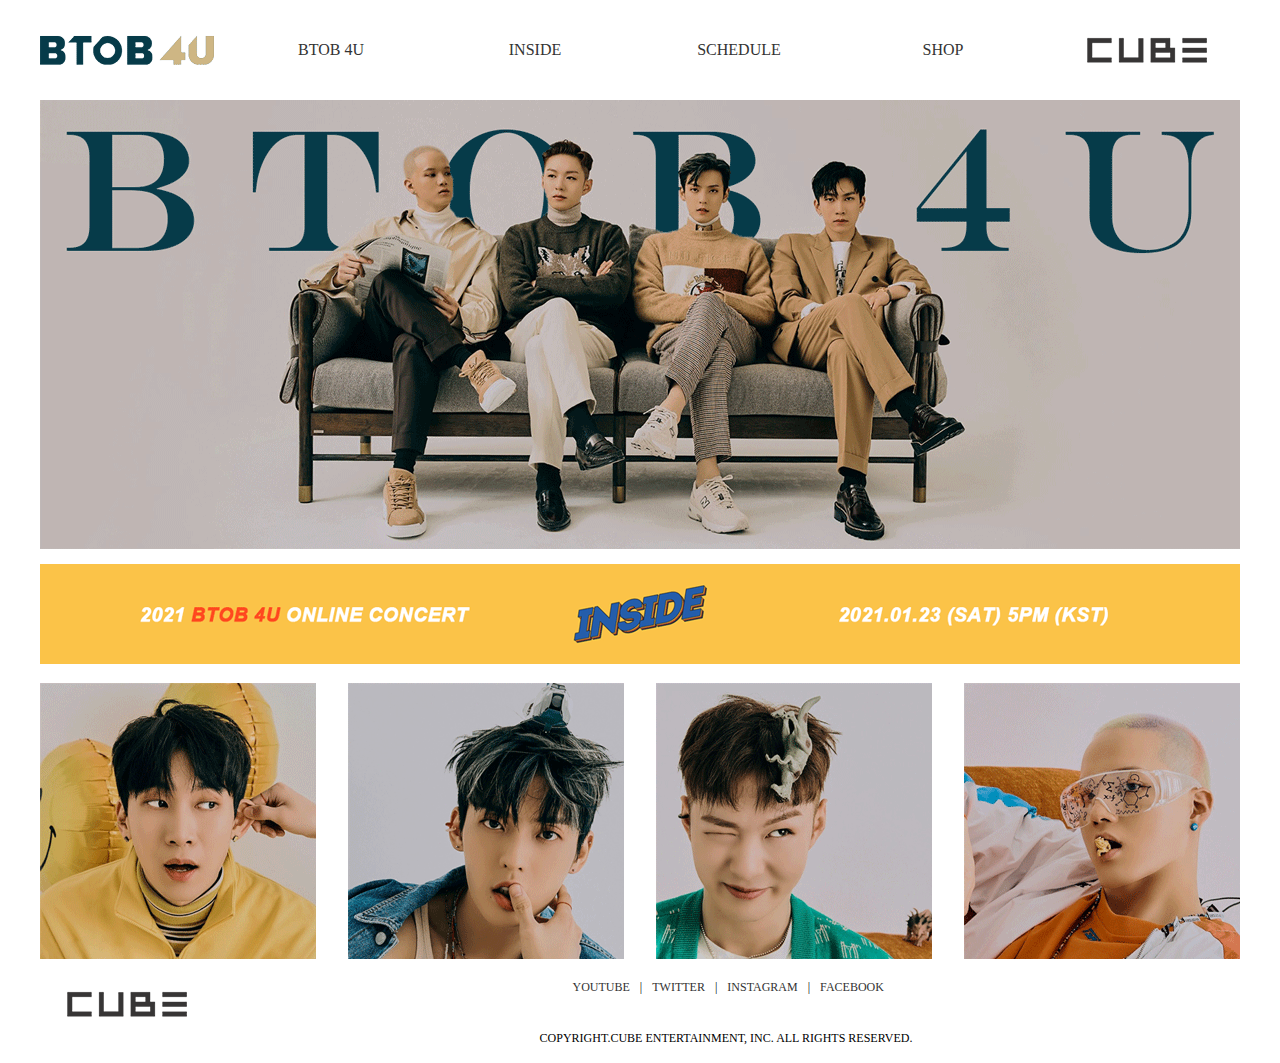
<file: index.html>
<!DOCTYPE html>
<html lang="ko">
<head>
    <meta charset="UTF-8">
    <title>BTOB 4U</title>
    <link rel="stylesheet" href="css/style.css">
    <link rel="stylesheet" href="css/animate.css">
    <script src="script/jquery-3.6.0.js"></script>
    <script src="script/common.js"></script>
</head>
<body>
    <div id="wrap">
        <header id="header">
            <h1 class="logo"><a href="index.html"><img src="images/logo.png" alt="비투비포유로고"></a></h1>
            <nav class="nav">
                <ul>
                    <li><a href="#">BTOB 4U</a>
                        <ul class="subMenu">
                            <li><a href="html/btob4u.html">BTOB 4U</a></li>
                            <li><a href="html/eunkwang.html">SEO EUNKWANG</a></li>
                            <li><a href="html/minhyuk.html">LEE MINHYUK</a></li>
                            <li><a href="html/changsub.html">LEE CHANGSUB</a></li>
                            <li><a href="html/peniel.html">PENIEL</a></li>
                        </ul>
                    </li>
                    <li><a href="#">INSIDE</a>
                        <ul class="subMenu">
                            <li><a href="html/inside.html">INSIDE</a></li>
                            <li><a href="html/showyourlove.html">Show Your Love</a></li>
                            <li><a href="html/tension.html">Tension</a></li>
                            <li><a href="html/bullseye.html">Bull's Eye</a></li>
                            <li><a href="html/%EC%8B%A0%EA%B8%B0%EB%A3%A8.html">신기루</a></li>
                            <li><a href="html/%EA%B7%B8%EB%8C%80%EB%A1%9C%EC%98%88%EC%9A%94.html">그대로예요</a></li>
                        </ul>
                    </li>
                    <li><a href="#">SCHEDULE</a></li>
                    <li><a href="http://www.cubee.co.kr/shop/shopbrand.html?xcode=002&type=X&mcode=005">SHOP</a></li>
                </ul>
            </nav>
            <h1 class="subLogo"><a href="http://www.cubeent.co.kr/" target="_blank"><img src="images/cubelogo.png" alt="큐브로고"></a></h1>
        </header>
        
        <div class="main wow fadeInUp">
            <a href="html/btob4u.html"><img src="images/main.png" alt="메인배너"></a>
        </div>
        
        <div class="concert wow fadeInUp">
            <a href="https://tickets.interpark.com/goods/20011009" target="_blank"><img src="images/concert-banner.png" alt="콘서트 광고"></a>
        </div>
        
        <div class="memberList wow fadeInUp">
            <ul>
                <li class="memberImg"><a href="#"><img src="images/eunkwang.png" alt="서은광"></a>
                    <ul>
                        <li class="hoverImg"><a href="html/eunkwang.html"><img src="images/eunkwang_h.png" alt="서은광_활성화"></a></li>
                    </ul>
                </li>
                
                
                <li class="memberImg"><a href="#"><img src="images/minhyuk.png" alt="이민혁"></a>
                    <ul>
                        <li class="hoverImg"><a href="html/minhyuk.html"><img src="images/minhyuk_h.png" alt="이민혁_활성화"></a></li>
                    </ul>
                </li>
                
                
                <li class="memberImg"><a href="#"><img src="images/changsub.png" alt="이창섭"></a>
                    <ul>
                        <li class="hoverImg"><a href="html/changsub.html"><img src="images/changsub_h.png" alt="이창섭_활성화"></a></li>
                    </ul>
                </li>
                
                
                <li class="memberImg last"><a href="#"><img src="images/peniel.png" alt="프니엘"></a>
                    <ul>
                       <li class="hoverImg"><a href="html/peniel.html"><img src="images/peniel_h.png" alt="프니엘_활성화"></a></li> 
                    </ul>
                </li>
                
            </ul>
        </div>
        
        <footer id="footer">
            <h1><a href="#"><img src="images/cubelogo.png" alt="큐드 하단 로고"></a></h1>
            <nav class="subNav">
                <ul>
                    <li><a href="https://www.youtube.com/channel/UCgB7A457ULlgm5c3948vr-w" target="_blank">YOUTUBE</a></li>
                    <li><a href="https://twitter.com/OFFICIALBTOB" target="_blank">TWITTER</a></li>
                    <li><a href="https://www.instagram.com/cube_official_btob/" target="_blank">INSTAGRAM</a></li>
                    <li class="lastLi"><a href="https://www.facebook.com/BTOBofficial" target="_blank">FACEBOOK</a></li>
                </ul>
            </nav>
            <p>COPYRIGHT.CUBE ENTERTAINMENT, INC. ALL RIGHTS RESERVED.</p>
        </footer>
    </div>
    
    <script src="script/wow.min.js"></script>
    <script>
        new WOW().init();
    </script>
</body>
</html>
</file>
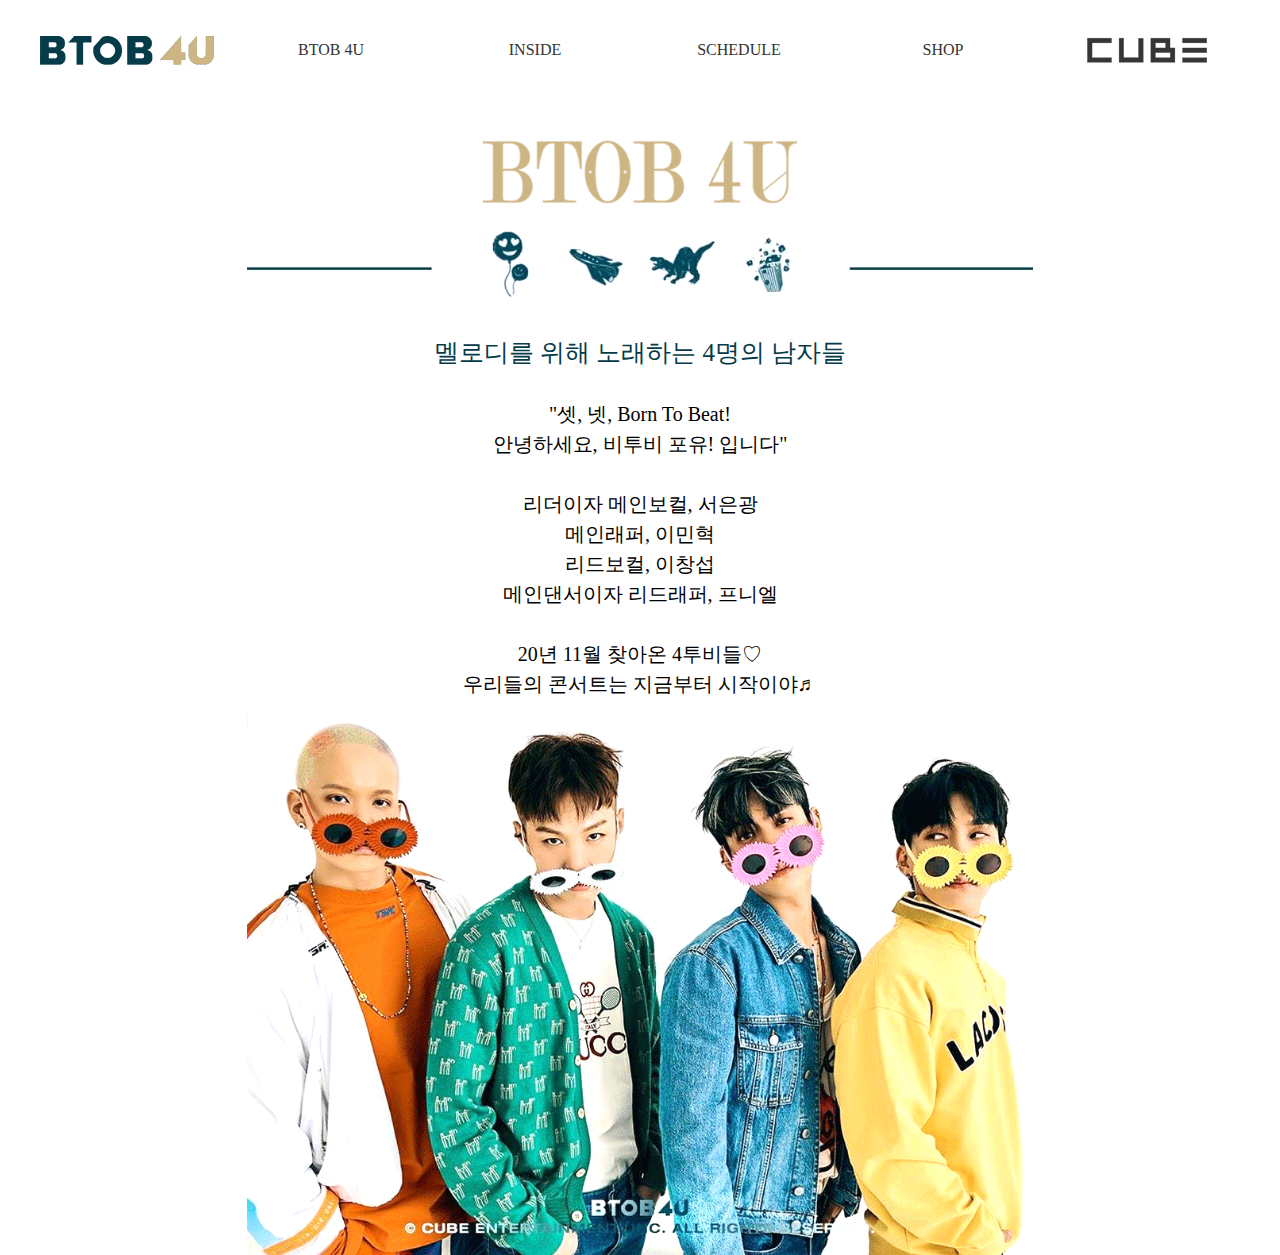
<file: html/btob4u.html>
<!DOCTYPE html>
<html lang="ko">
<head>
    <meta charset="UTF-8">
    <title>BTOB 4U</title>
    <link rel="stylesheet" href="../css/style.css">
    <link rel="stylesheet" href="../css/mainInfo.css">
    <link rel="stylesheet" href="../css/btobinfo.css">
    <script src="../script/jquery-3.6.0.js"></script>
    <script src="../script/common.js"></script>
</head>
<body>
    <div id="wrap">
        <header id="header">
            <h1 class="logo"><a href="../index.html"><img src="../images/logo.png" alt="비투비포유로고"></a></h1>
            <nav class="nav">
                <ul>
                    <li><a href="#">BTOB 4U</a>
                        <ul class="subMenu">
                            <li><a href="btob4u.html">BTOB 4U</a></li>
                            <li><a href="eunkwang.html">SEO EUNKWANG</a></li>
                            <li><a href="minhyuk.html">LEE MINHYUK</a></li>
                            <li><a href="changsub.html">LEE CHANGSUB</a></li>
                            <li><a href="peniel.html">PENIEL</a></li>
                        </ul>
                    </li>
                    <li><a href="#">INSIDE</a>
                        <ul class="subMenu">
                            <li><a href="inside.html">INSIDE</a></li>
                            <li><a href="showyourlove.html">Show Your Love</a></li>
                            <li><a href="tension.html">Tension</a></li>
                            <li><a href="bullseye.html">Bull's Eye</a></li>
                            <li><a href="%EC%8B%A0%EA%B8%B0%EB%A3%A8.html">신기루</a></li>
                            <li><a href="%EA%B7%B8%EB%8C%80%EB%A1%9C%EC%98%88%EC%9A%94.html">그대로예요</a></li>
                        </ul>
                    </li>
                    <li><a href="#">SCHEDULE</a></li>
                    <li><a href="http://www.cubee.co.kr/shop/shopbrand.html?xcode=002&type=X&mcode=005">SHOP</a></li>
                </ul>
            </nav>
            <h1 class="subLogo"><a href="http://www.cubeent.co.kr/" target="_blank"><img src="../images/cubelogo.png" alt="큐브로고"></a></h1>
        </header>
        <div class="btobInfo">
            <img src="../images/upimg.png" alt="배경이미지">
            <div>
                <p>
                    <span class="title">멜로디를 위해 노래하는 4명의 남자들</span>
                    <br><br>
                    "셋, 넷, Born To Beat!<br>
                    안녕하세요, 비투비 포유! 입니다"<br><br>
                    리더이자 메인보컬, 서은광<br>
                    메인래퍼, 이민혁<br>
                    리드보컬, 이창섭<br>
                    메인댄서이자 리드래퍼, 프니엘<br><br>
                    20년 11월 찾아온 4투비들♡<br>
                    우리들의 콘서트는 지금부터 시작이야♬
                </p>
            </div>
            <img src="../images/downimg.png" alt="배경이미지">
        </div>
        
    </div>
</body>
</html>
</file>
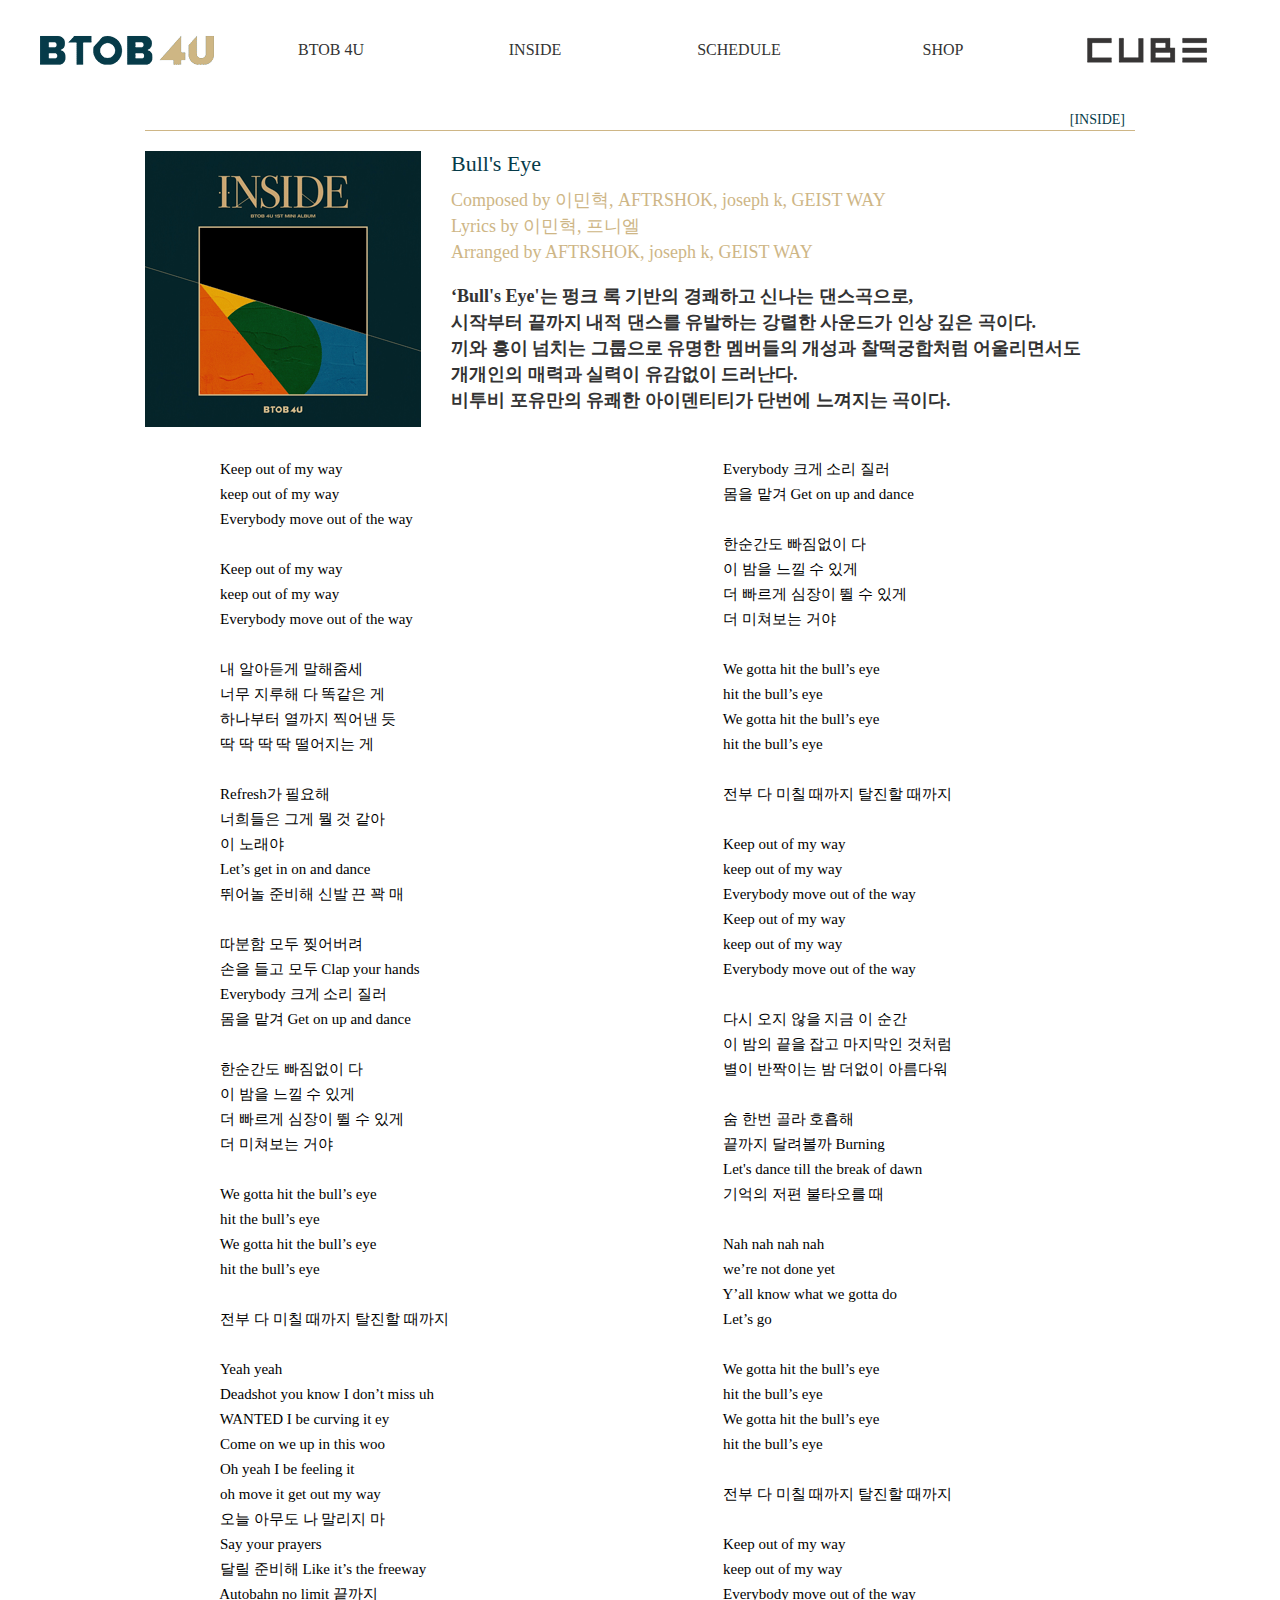
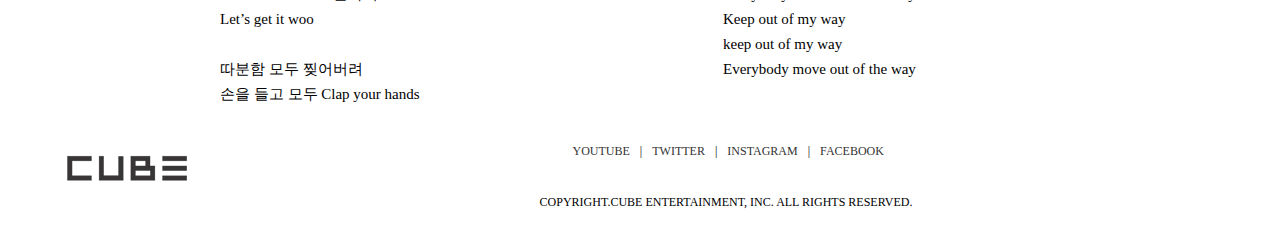
<file: html/bullseye.html>
<!DOCTYPE html>
<html lang="ko">
<head>
    <meta charset="UTF-8">
    <title>BTOB 4U</title>
    <link rel="stylesheet" href="../css/style.css">
    <link rel="stylesheet" href="../css/animate.css">
    <link rel="stylesheet" href="../css/inside.css">
    <script src="../script/jquery-3.6.0.js"></script>
    <script src="../script/common.js"></script>
</head>
<body>
    <div id="wrap">
        <header id="header">
            <h1 class="logo"><a href="../index.html"><img src="../images/logo.png" alt="비투비포유로고"></a></h1>
            <nav class="nav">
                <ul>
                    <li><a href="#">BTOB 4U</a>
                        <ul class="subMenu">
                            <li><a href="btob4u.html">BTOB 4U</a></li>
                            <li><a href="eunkwang.html">SEO EUNKWANG</a></li>
                            <li><a href="minhyuk.html">LEE MINHYUK</a></li>
                            <li><a href="changsub.html">LEE CHANGSUB</a></li>
                            <li><a href="peniel.html">PENIEL</a></li>
                        </ul>
                    </li>
                    <li><a href="#">INSIDE</a>
                        <ul class="subMenu">
                            <li><a href="inside.html">INSIDE</a></li>
                            <li><a href="showyourlove.html">Show Your Love</a></li>
                            <li><a href="tension.html">Tension</a></li>
                            <li><a href="bullseye.html">Bull's Eye</a></li>
                            <li><a href="%EC%8B%A0%EA%B8%B0%EB%A3%A8.html">신기루</a></li>
                            <li><a href="%EA%B7%B8%EB%8C%80%EB%A1%9C%EC%98%88%EC%9A%94.html">그대로예요</a></li>
                        </ul>
                    </li>
                    <li><a href="#">SCHEDULE</a></li>
                    <li><a href="http://www.cubee.co.kr/shop/shopbrand.html?xcode=002&type=X&mcode=005">SHOP</a></li>
                </ul>
            </nav>
            <h1 class="subLogo"><a href="http://www.cubeent.co.kr/" target="_blank"><img src="../images/cubelogo.png" alt="큐브로고"></a></h1>
        </header>
        
        <div class="line">
            <p>[INSIDE]</p>
        </div>
        
        <div class="albuminfo">
            <img src="../images/albumcover.png" alt="앨범커버">
            <div class="albumTitle">
                <p class="aTitle">Bull's Eye</p>
                <p>Composed by 이민혁, AFTRSHOK, joseph k, GEIST WAY<br>
                Lyrics by 이민혁, 프니엘<br>
                Arranged by AFTRSHOK, joseph k, GEIST WAY</p><br>
                <p>
                    
                    <span class="comment">
                    ‘Bull's Eye'는 펑크 록 기반의 경쾌하고 신나는 댄스곡으로,<br>
                    시작부터 끝까지 내적 댄스를 유발하는 강렬한 사운드가 인상 깊은 곡이다.<br>
                    끼와 흥이 넘치는 그룹으로 유명한 멤버들의 개성과 찰떡궁합처럼 어울리면서도<br>
                    개개인의 매력과 실력이 유감없이 드러난다.<br>
                    비투비 포유만의 유쾌한 아이덴티티가 단번에 느껴지는 곡이다.
                    </span>
                    
                </p>
            </div>
            <div class="lyrics">
                
                <pre>
                    Keep out of my way
                    keep out of my way
                    Everybody move out of the way

                    Keep out of my way
                    keep out of my way
                    Everybody move out of the way

                    내 알아듣게 말해줌세
                    너무 지루해 다 똑같은 게
                    하나부터 열까지 찍어낸 듯
                    딱 딱 딱 딱 떨어지는 게

                    Refresh가 필요해
                    너희들은 그게 뭘 것 같아
                    이 노래야
                    Let’s get in on and dance
                    뛰어놀 준비해 신발 끈 꽉 매

                    따분함 모두 찢어버려
                    손을 들고 모두 Clap your hands
                    Everybody 크게 소리 질러
                    몸을 맡겨 Get on up and dance

                    한순간도 빠짐없이 다
                    이 밤을 느낄 수 있게
                    더 빠르게 심장이 뛸 수 있게
                    더 미쳐보는 거야

                    We gotta hit the bull’s eye
                    hit the bull’s eye
                    We gotta hit the bull’s eye
                    hit the bull’s eye

                    전부 다 미칠 때까지 탈진할 때까지

                    Yeah yeah
                    Deadshot you know I don’t miss uh
                    WANTED I be curving it ey
                    Come on we up in this woo
                    Oh yeah I be feeling it
                    oh move it get out my way
                    오늘 아무도 나 말리지 마
                    Say your prayers
                    달릴 준비해 Like it’s the freeway
                    Autobahn no limit 끝까지
                    Let’s get it woo

                    따분함 모두 찢어버려
                    손을 들고 모두 Clap your hands
                    Everybody 크게 소리 질러
                    몸을 맡겨 Get on up and dance

                    한순간도 빠짐없이 다
                    이 밤을 느낄 수 있게
                    더 빠르게 심장이 뛸 수 있게
                    더 미쳐보는 거야

                    We gotta hit the bull’s eye
                    hit the bull’s eye
                    We gotta hit the bull’s eye
                    hit the bull’s eye

                    전부 다 미칠 때까지 탈진할 때까지

                    Keep out of my way
                    keep out of my way
                    Everybody move out of the way
                    Keep out of my way
                    keep out of my way
                    Everybody move out of the way

                    다시 오지 않을 지금 이 순간
                    이 밤의 끝을 잡고 마지막인 것처럼
                    별이 반짝이는 밤 더없이 아름다워

                    숨 한번 골라 호흡해
                    끝까지 달려볼까 Burning
                    Let's dance till the break of dawn
                    기억의 저편 불타오를 때

                    Nah nah nah nah
                    we’re not done yet
                    Y’all know what we gotta do
                    Let’s go

                    We gotta hit the bull’s eye
                    hit the bull’s eye
                    We gotta hit the bull’s eye
                    hit the bull’s eye

                    전부 다 미칠 때까지 탈진할 때까지

                    Keep out of my way
                    keep out of my way
                    Everybody move out of the way
                    Keep out of my way
                    keep out of my way
                    Everybody move out of the way
                </pre>
            </div>
        </div>
        
        <footer id="footer">
            <h1><a href="#"><img src="../images/cubelogo.png" alt="큐드 하단 로고"></a></h1>
            <nav class="subNav">
                <ul>
                    <li><a href="https://www.youtube.com/channel/UCgB7A457ULlgm5c3948vr-w" target="_blank">YOUTUBE</a></li>
                    <li><a href="https://twitter.com/OFFICIALBTOB" target="_blank">TWITTER</a></li>
                    <li><a href="https://www.instagram.com/cube_official_btob/" target="_blank">INSTAGRAM</a></li>
                    <li class="lastLi"><a href="https://www.facebook.com/BTOBofficial" target="_blank">FACEBOOK</a></li>
                </ul>
            </nav>
            <p>COPYRIGHT.CUBE ENTERTAINMENT, INC. ALL RIGHTS RESERVED.</p>
        </footer>
    </div>
</body>
</html>
</file>
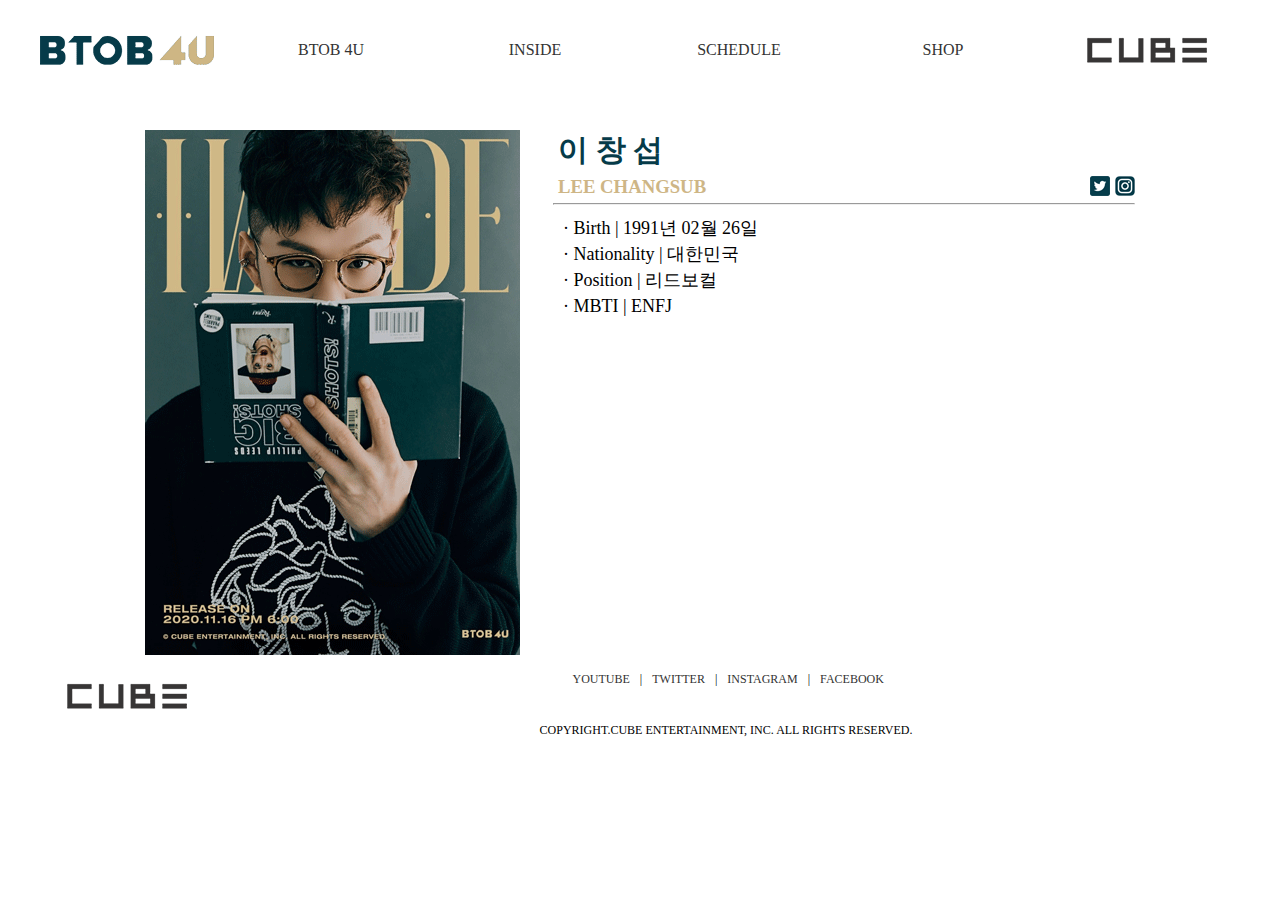
<file: html/changsub.html>
<!DOCTYPE html>
<html lang="ko">
<head>
    <meta charset="UTF-8">
    <title>LEE CHANGSUB</title>
    <link rel="stylesheet" href="../css/style.css">
    <link rel="stylesheet" href="../css/mainInfo.css">
    <script src="../script/jquery-3.6.0.js"></script>
    <script src="../script/common.js"></script>
</head>
<body>
    <div id="wrap">
        <header id="header">
            <h1 class="logo"><a href="../index.html"><img src="../images/logo.png" alt="비투비포유로고"></a></h1>
            <nav class="nav">
                <ul>
                    <li><a href="#">BTOB 4U</a>
                        <ul class="subMenu">
                            <li><a href="btob4u.html">BTOB 4U</a></li>
                            <li><a href="eunkwang.html">SEO EUNKWANG</a></li>
                            <li><a href="minhyuk.html">LEE MINHYUK</a></li>
                            <li><a href="changsub.html">LEE CHANGSUB</a></li>
                            <li><a href="peniel.html">PENIEL</a></li>
                        </ul>
                    </li>
                    <li><a href="#">INSIDE</a>
                        <ul class="subMenu">
                            <li><a href="inside.html">INSIDE</a></li>
                            <li><a href="showyourlove.html">Show Your Love</a></li>
                            <li><a href="tension.html">Tension</a></li>
                            <li><a href="bullseye.html">Bull's Eye</a></li>
                            <li><a href="%EC%8B%A0%EA%B8%B0%EB%A3%A8.html">신기루</a></li>
                            <li><a href="%EA%B7%B8%EB%8C%80%EB%A1%9C%EC%98%88%EC%9A%94.html">그대로예요</a></li>
                        </ul>
                    </li>
                    <li><a href="#">SCHEDULE</a></li>
                    <li><a href="http://www.cubee.co.kr/shop/shopbrand.html?xcode=002&type=X&mcode=005">SHOP</a></li>
                </ul>
            </nav>
            <h1 class="subLogo"><a href="http://www.cubeent.co.kr/" target="_blank"><img src="../images/cubelogo.png" alt="큐브로고"></a></h1>
        </header>
        
        <div class="mainInfo">
            <img src="../images/main_changsub.png" alt="이창섭 메인 사진">
            <div class="info">
                <h2>이&nbsp;창&nbsp;섭</h2>
                <h3>LEE CHANGSUB
                        <span class="icon">
                        <a href="https://twitter.com/LeeCS_BTOB"><img src="../images/twitter_icon.png" alt="트위터 아이콘"></a>
                        <a href="https://www.instagram.com/lee_cs_btob/"><img src="../images/instagram_icon.png" alt="인스타그램 아이콘"></a>
                        </span>
                    </h3>
                <hr>
                <div class="infoCont">
                    <p>
                    &middot; Birth | 1991년 02월 26일<br>
                    &middot; Nationality | 대한민국<br>
                    &middot; Position | 리드보컬<br>
                    &middot; MBTI | ENFJ<br>
                    </p>
                </div>
            </div>
        </div>
        <footer id="footer">
            <h1><a href="#"><img src="../images/cubelogo.png" alt="큐드 하단 로고"></a></h1>
            <nav class="subNav">
                <ul>
                    <li><a href="https://www.youtube.com/channel/UCgB7A457ULlgm5c3948vr-w" target="_blank">YOUTUBE</a></li>
                    <li><a href="https://twitter.com/OFFICIALBTOB" target="_blank">TWITTER</a></li>
                    <li><a href="https://www.instagram.com/cube_official_btob/" target="_blank">INSTAGRAM</a></li>
                    <li class="lastLi"><a href="https://www.facebook.com/BTOBofficial" target="_blank">FACEBOOK</a></li>
                </ul>
            </nav>
            <p>COPYRIGHT.CUBE ENTERTAINMENT, INC. ALL RIGHTS RESERVED.</p>
        </footer>
    </div>
</body>
</html>
</file>
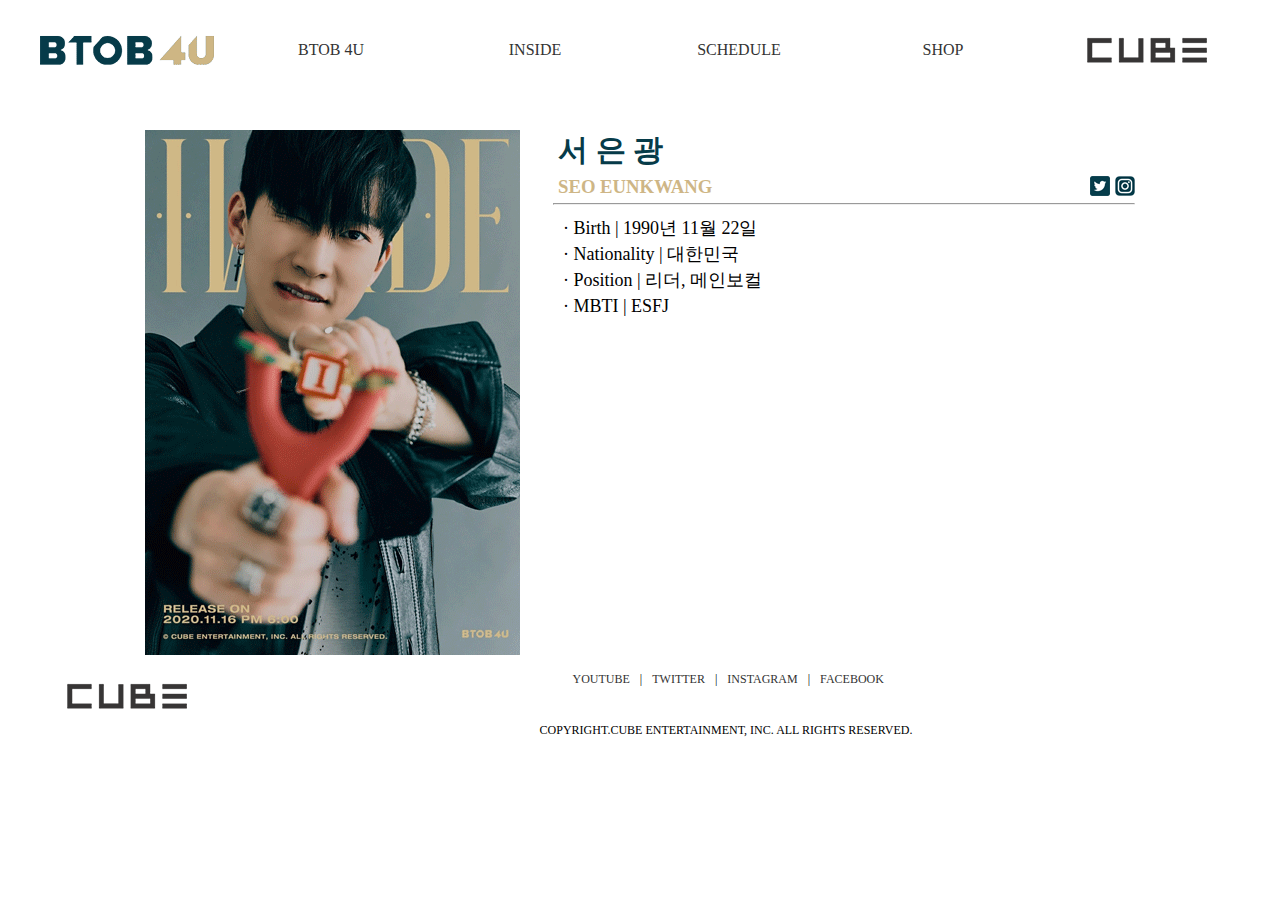
<file: html/eunkwang.html>
<!DOCTYPE html>
<html lang="ko">
<head>
    <meta charset="UTF-8">
    <title>SEO EUNKWANG</title>
    <link rel="stylesheet" href="../css/style.css">
    <link rel="stylesheet" href="../css/mainInfo.css">
    <script src="../script/jquery-3.6.0.js"></script>
    <script src="../script/common.js"></script>
</head>
<body>
    <div id="wrap">
        <header id="header">
            <h1 class="logo"><a href="../index.html"><img src="../images/logo.png" alt="비투비포유로고"></a></h1>
            <nav class="nav">
                <ul>
                    <li><a href="#">BTOB 4U</a>
                        <ul class="subMenu">
                            <li><a href="btob4u.html">BTOB 4U</a></li>
                            <li><a href="eunkwang.html">SEO EUNKWANG</a></li>
                            <li><a href="minhyuk.html">LEE MINHYUK</a></li>
                            <li><a href="changsub.html">LEE CHANGSUB</a></li>
                            <li><a href="peniel.html">PENIEL</a></li>
                        </ul>
                    </li>
                    <li><a href="#">INSIDE</a>
                        <ul class="subMenu">
                            <li><a href="inside.html">INSIDE</a></li>
                            <li><a href="showyourlove.html">Show Your Love</a></li>
                            <li><a href="tension.html">Tension</a></li>
                            <li><a href="bullseye.html">Bull's Eye</a></li>
                            <li><a href="%EC%8B%A0%EA%B8%B0%EB%A3%A8.html">신기루</a></li>
                            <li><a href="%EA%B7%B8%EB%8C%80%EB%A1%9C%EC%98%88%EC%9A%94.html">그대로예요</a></li>
                        </ul>
                    </li>
                    <li><a href="#">SCHEDULE</a></li>
                    <li><a href="http://www.cubee.co.kr/shop/shopbrand.html?xcode=002&type=X&mcode=005">SHOP</a></li>
                </ul>
            </nav>
            <h1 class="subLogo"><a href="http://www.cubeent.co.kr/" target="_blank"><img src="../images/cubelogo.png" alt="큐브로고"></a></h1>
        </header>
        
        <div class="mainInfo">
            <img src="../images/main_eunkwang.png" alt="서은광 메인 사진">
            <div class="info">
                <h2>서&nbsp;은&nbsp;광</h2>
                <h3>SEO EUNKWANG
                    <span class="icon">
                        <a href="https://twitter.com/BTOB_SEKwang?s=09"><img src="../images/twitter_icon.png" alt="트위터 아이콘"></a>
                        <a href="https://www.instagram.com/btob_silver_light/"><img src="../images/instagram_icon.png" alt="인스타그램 아이콘"></a>
                    </span>
                </h3>
                <hr>
                <div class="infoCont">
                    <p>
                    &middot; Birth | 1990년 11월 22일<br>
                    &middot; Nationality | 대한민국<br>
                    &middot; Position | 리더, 메인보컬<br>
                    &middot; MBTI | ESFJ<br>           
                    </p>
                </div>
            </div>
        </div>
        
        <footer id="footer">
            <h1><a href="#"><img src="../images/cubelogo.png" alt="큐드 하단 로고"></a></h1>
            <nav class="subNav">
                <ul>
                    <li><a href="https://www.youtube.com/channel/UCgB7A457ULlgm5c3948vr-w" target="_blank">YOUTUBE</a></li>
                    <li><a href="https://twitter.com/OFFICIALBTOB" target="_blank">TWITTER</a></li>
                    <li><a href="https://www.instagram.com/cube_official_btob/" target="_blank">INSTAGRAM</a></li>
                    <li class="lastLi"><a href="https://www.facebook.com/BTOBofficial" target="_blank">FACEBOOK</a></li>
                </ul>
            </nav>
            <p>COPYRIGHT.CUBE ENTERTAINMENT, INC. ALL RIGHTS RESERVED.</p>
        </footer>
    </div>
</body>
</html>
</file>
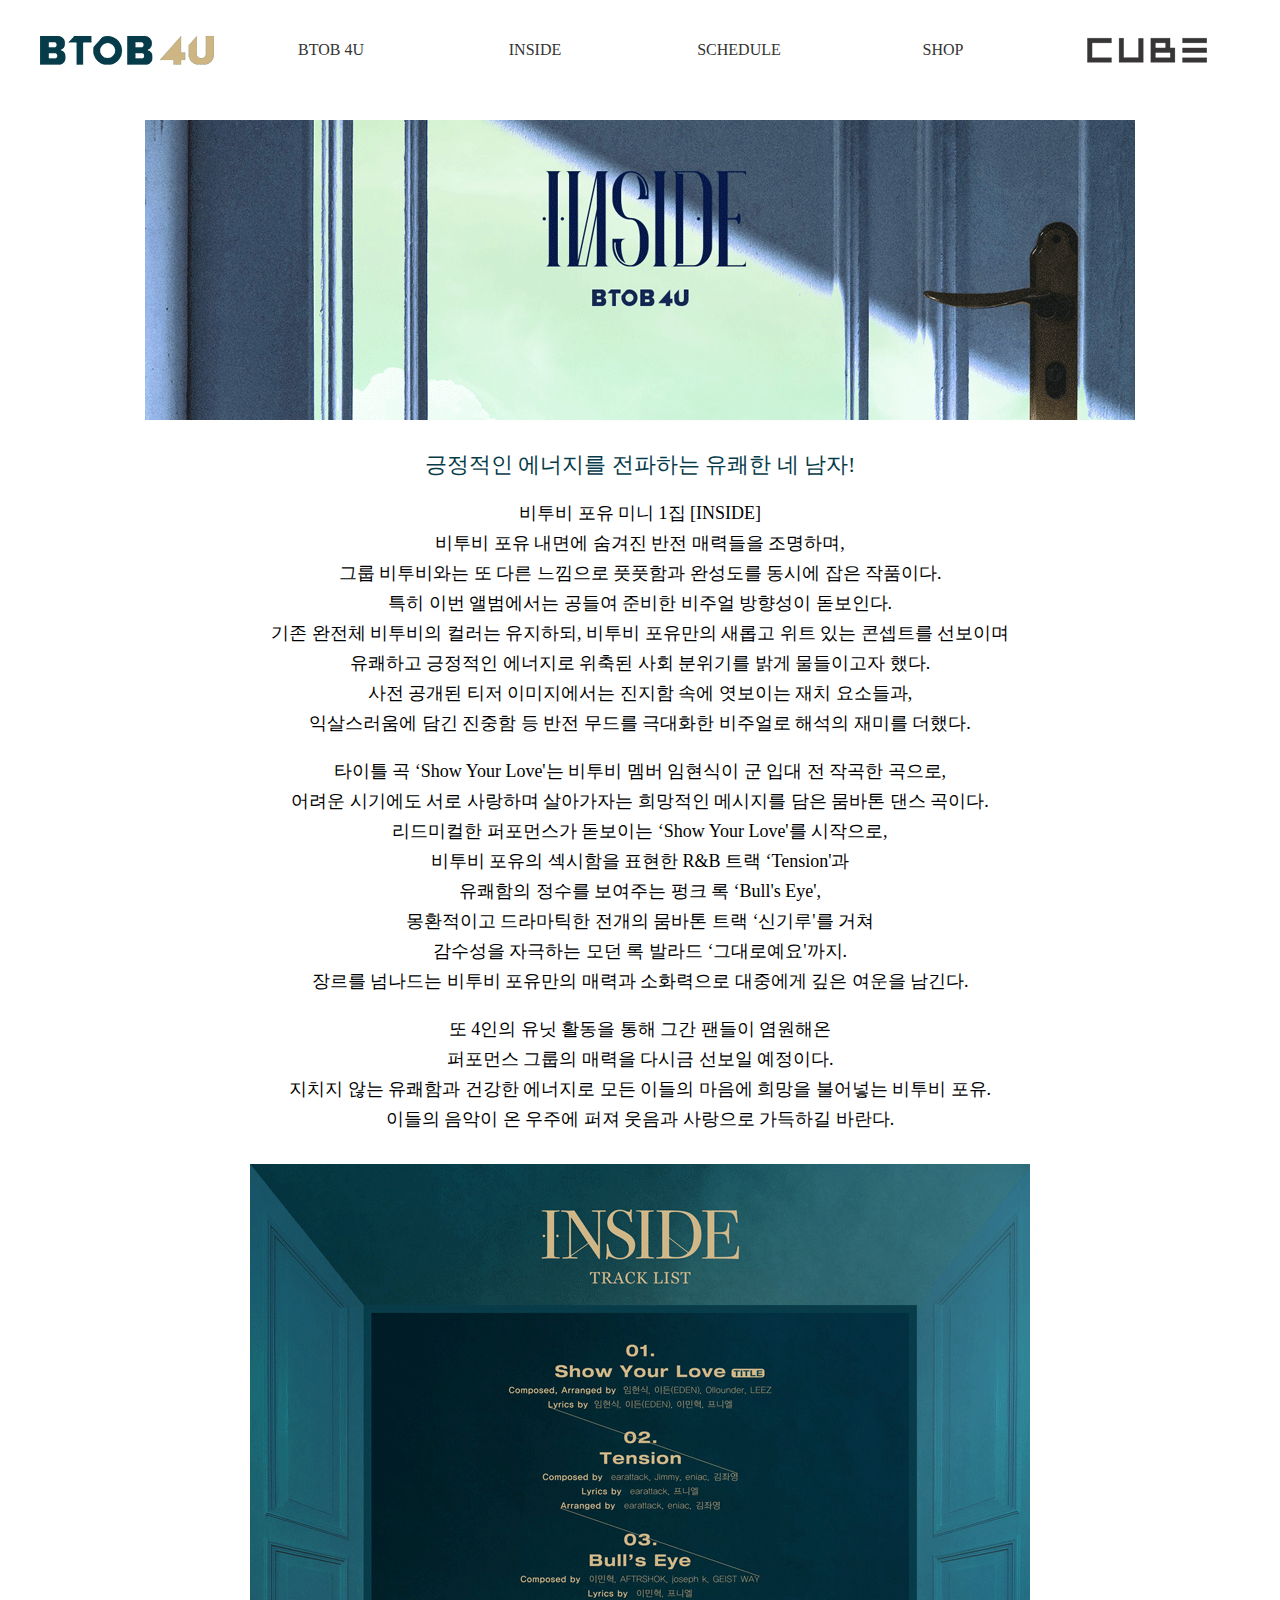
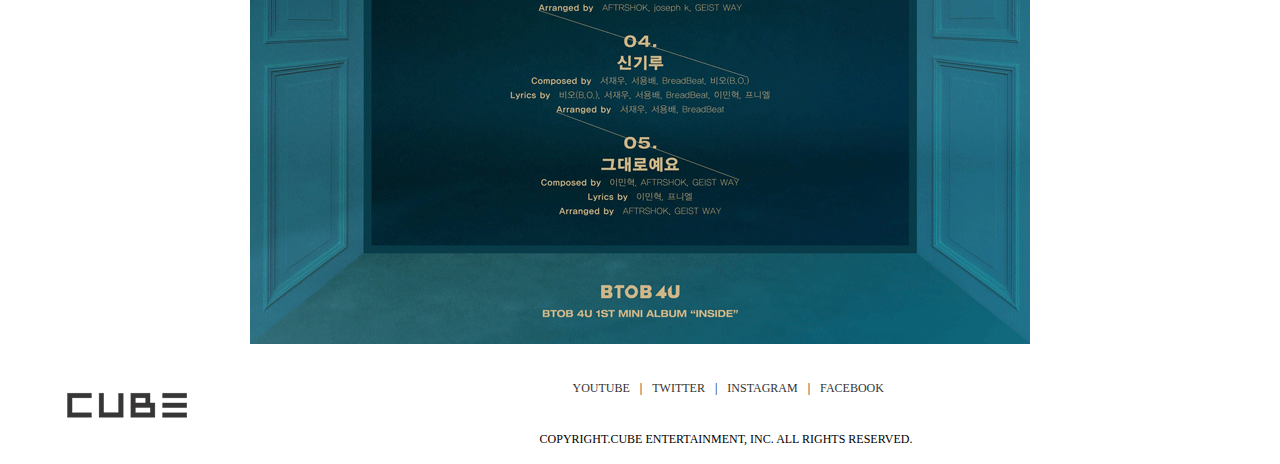
<file: html/inside.html>
<!DOCTYPE html>
<html lang="ko">
<head>
    <meta charset="UTF-8">
    <title>INSIDE</title>
    <link rel="stylesheet" href="../css/style.css">
    <link rel="stylesheet" href="../css/animate.css">
    <link rel="stylesheet" href="../css/inside.css">
    <script src="../script/jquery-3.6.0.js"></script>
    <script src="../script/common.js"></script>
</head>
<body>
    <div id="wrap">
        <header id="header">
            <h1 class="logo"><a href="../index.html"><img src="../images/logo.png" alt="비투비포유로고"></a></h1>
            <nav class="nav">
                <ul>
                    <li><a href="#">BTOB 4U</a>
                        <ul class="subMenu">
                            <li><a href="btob4u.html">BTOB 4U</a></li>
                            <li><a href="eunkwang.html">SEO EUNKWANG</a></li>
                            <li><a href="minhyuk.html">LEE MINHYUK</a></li>
                            <li><a href="changsub.html">LEE CHANGSUB</a></li>
                            <li><a href="peniel.html">PENIEL</a></li>
                        </ul>
                    </li>
                    <li><a href="#">INSIDE</a>
                        <ul class="subMenu">
                            <li><a href="inside.html">INSIDE</a></li>
                            <li><a href="showyourlove.html">Show Your Love</a></li>
                            <li><a href="tension.html">Tension</a></li>
                            <li><a href="bullseye.html">Bull's Eye</a></li>
                            <li><a href="%EC%8B%A0%EA%B8%B0%EB%A3%A8.html">신기루</a></li>
                            <li><a href="%EA%B7%B8%EB%8C%80%EB%A1%9C%EC%98%88%EC%9A%94.html">그대로예요</a></li>
                        </ul>
                    </li>
                    <li><a href="#">SCHEDULE</a></li>
                    <li><a href="http://www.cubee.co.kr/shop/shopbrand.html?xcode=002&type=X&mcode=005">SHOP</a></li>
                </ul>
            </nav>
            <h1 class="subLogo"><a href="http://www.cubeent.co.kr/" target="_blank"><img src="../images/cubelogo.png" alt="큐브로고"></a></h1>
        </header>
        <div class="insideInfo">
            <img src="../images/inside_main.png" alt="타이틀이미지">
            <div>
                <p class="in_title">긍정적인 에너지를 전파하는 유쾌한 네 남자!</p><br>
                <p>
                    비투비 포유 미니 1집 [INSIDE]<br>
                    비투비 포유 내면에 숨겨진 반전 매력들을 조명하며,<br>
                    그룹 비투비와는 또 다른 느낌으로 풋풋함과 완성도를 동시에 잡은 작품이다.<br>
                    특히 이번 앨범에서는 공들여 준비한 비주얼 방향성이 돋보인다.<br>
                    기존 완전체 비투비의 컬러는 유지하되, 비투비 포유만의 새롭고 위트 있는 콘셉트를 선보이며<br>
                    유쾌하고 긍정적인 에너지로 위축된 사회 분위기를 밝게 물들이고자 했다.<br>
                    사전 공개된 티저 이미지에서는 진지함 속에 엿보이는 재치 요소들과,<br>
                    익살스러움에 담긴 진중함 등 반전 무드를 극대화한 비주얼로 해석의 재미를 더했다.<br>
                </p><br>
                <p>
                    타이틀 곡 ‘Show Your Love'는 비투비 멤버 임현식이 군 입대 전 작곡한 곡으로,<br>
                    어려운 시기에도 서로 사랑하며 살아가자는 희망적인 메시지를 담은 뭄바톤 댄스 곡이다.<br>
                    리드미컬한 퍼포먼스가 돋보이는 ‘Show Your Love'를 시작으로,<br>
                    비투비 포유의 섹시함을 표현한 R&amp;B 트랙 ‘Tension'과<br>
                    유쾌함의 정수를 보여주는 펑크 록 ‘Bull's Eye',<br>
                    몽환적이고 드라마틱한 전개의 뭄바톤 트랙 ‘신기루'를 거쳐<br>
                    감수성을 자극하는 모던 록 발라드 ‘그대로예요'까지.<br>
                    장르를 넘나드는 비투비 포유만의 매력과 소화력으로 대중에게 깊은 여운을 남긴다.<br>
                </p><br>
                <p>
                    또 4인의 유닛 활동을 통해 그간 팬들이 염원해온<br>
                    퍼포먼스 그룹의 매력을 다시금 선보일 예정이다.<br>
                    지치지 않는 유쾌함과 건강한 에너지로 모든 이들의 마음에 희망을 불어넣는 비투비 포유.<br>
                    이들의 음악이 온 우주에 퍼져 웃음과 사랑으로 가득하길 바란다.<br>
                </p>
            </div>
            <img src="../images/tracklist.png" alt="트랙리스트">
        </div>
        <footer id="footer">
            <h1><a href="#"><img src="../images/cubelogo.png" alt="큐드 하단 로고"></a></h1>
            <nav class="subNav">
                <ul>
                    <li><a href="https://www.youtube.com/channel/UCgB7A457ULlgm5c3948vr-w" target="_blank">YOUTUBE</a></li>
                    <li><a href="https://twitter.com/OFFICIALBTOB" target="_blank">TWITTER</a></li>
                    <li><a href="https://www.instagram.com/cube_official_btob/" target="_blank">INSTAGRAM</a></li>
                    <li class="lastLi"><a href="https://www.facebook.com/BTOBofficial" target="_blank">FACEBOOK</a></li>
                </ul>
            </nav>
            <p>COPYRIGHT.CUBE ENTERTAINMENT, INC. ALL RIGHTS RESERVED.</p>
        </footer>
    </div>
</body>
</html>
</file>
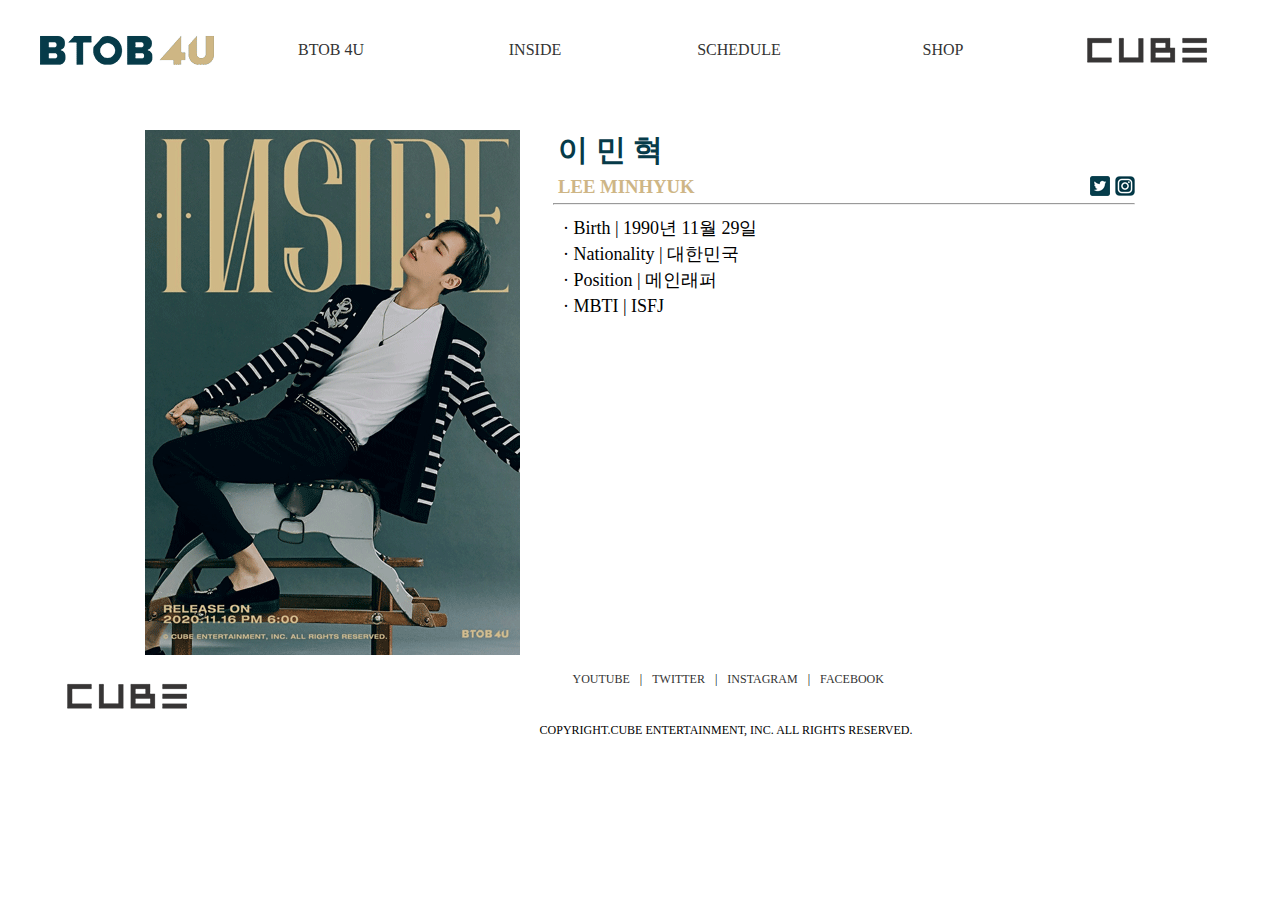
<file: html/minhyuk.html>
<!DOCTYPE html>
<html lang="ko">
<head>
    <meta charset="UTF-8">
    <title>LEE MINHYUK</title>
    <link rel="stylesheet" href="../css/style.css">
    <link rel="stylesheet" href="../css/mainInfo.css">
    <script src="../script/jquery-3.6.0.js"></script>
    <script src="../script/common.js"></script>
</head>
<body>
    <div id="wrap">
        <header id="header">
            <h1 class="logo"><a href="../index.html"><img src="../images/logo.png" alt="비투비포유로고"></a></h1>
            <nav class="nav">
                <ul>
                    <li><a href="#">BTOB 4U</a>
                        <ul class="subMenu">
                            <li><a href="btob4u.html">BTOB 4U</a></li>
                            <li><a href="eunkwang.html">SEO EUNKWANG</a></li>
                            <li><a href="minhyuk.html">LEE MINHYUK</a></li>
                            <li><a href="changsub.html">LEE CHANGSUB</a></li>
                            <li><a href="peniel.html">PENIEL</a></li>
                        </ul>
                    </li>
                    <li><a href="#">INSIDE</a>
                        <ul class="subMenu">
                            <li><a href="inside.html">INSIDE</a></li>
                            <li><a href="showyourlove.html">Show Your Love</a></li>
                            <li><a href="tension.html">Tension</a></li>
                            <li><a href="bullseye.html">Bull's Eye</a></li>
                            <li><a href="%EC%8B%A0%EA%B8%B0%EB%A3%A8.html">신기루</a></li>
                            <li><a href="%EA%B7%B8%EB%8C%80%EB%A1%9C%EC%98%88%EC%9A%94.html">그대로예요</a></li>
                        </ul>
                    </li>
                    <li><a href="#">SCHEDULE</a></li>
                    <li><a href="http://www.cubee.co.kr/shop/shopbrand.html?xcode=002&type=X&mcode=005">SHOP</a></li>
                </ul>
            </nav>
            <h1 class="subLogo"><a href="http://www.cubeent.co.kr/" target="_blank"><img src="../images/cubelogo.png" alt="큐브로고"></a></h1>
        </header>
        
        <div class="mainInfo">
            <img src="../images/main_minhyuk.png" alt="이민혁 메인 사진">
            <div class="info">
                <h2>이&nbsp;민&nbsp;혁</h2>
                <h3>LEE MINHYUK
                        <span class="icon">
                        <a href="https://twitter.com/btob2mh"><img src="../images/twitter_icon.png" alt="트위터 아이콘"></a>
                        <a href="https://www.instagram.com/hutazone/"><img src="../images/instagram_icon.png" alt="인스타그램 아이콘"></a>
                        </span>
                    </h3>
                <hr>
                <div class="infoCont">
                    <p>
                    &middot; Birth | 1990년 11월 29일<br>
                    &middot; Nationality | 대한민국<br>
                    &middot; Position | 메인래퍼<br>
                    &middot; MBTI | ISFJ<br>           
                    </p>
                </div>
            </div>
        </div>
        <footer id="footer">
            <h1><a href="#"><img src="../images/cubelogo.png" alt="큐드 하단 로고"></a></h1>
            <nav class="subNav">
                <ul>
                    <li><a href="https://www.youtube.com/channel/UCgB7A457ULlgm5c3948vr-w" target="_blank">YOUTUBE</a></li>
                    <li><a href="https://twitter.com/OFFICIALBTOB" target="_blank">TWITTER</a></li>
                    <li><a href="https://www.instagram.com/cube_official_btob/" target="_blank">INSTAGRAM</a></li>
                    <li class="lastLi"><a href="https://www.facebook.com/BTOBofficial" target="_blank">FACEBOOK</a></li>
                </ul>
            </nav>
            <p>COPYRIGHT.CUBE ENTERTAINMENT, INC. ALL RIGHTS RESERVED.</p>
        </footer>
    </div>
</body>
</html>
</file>
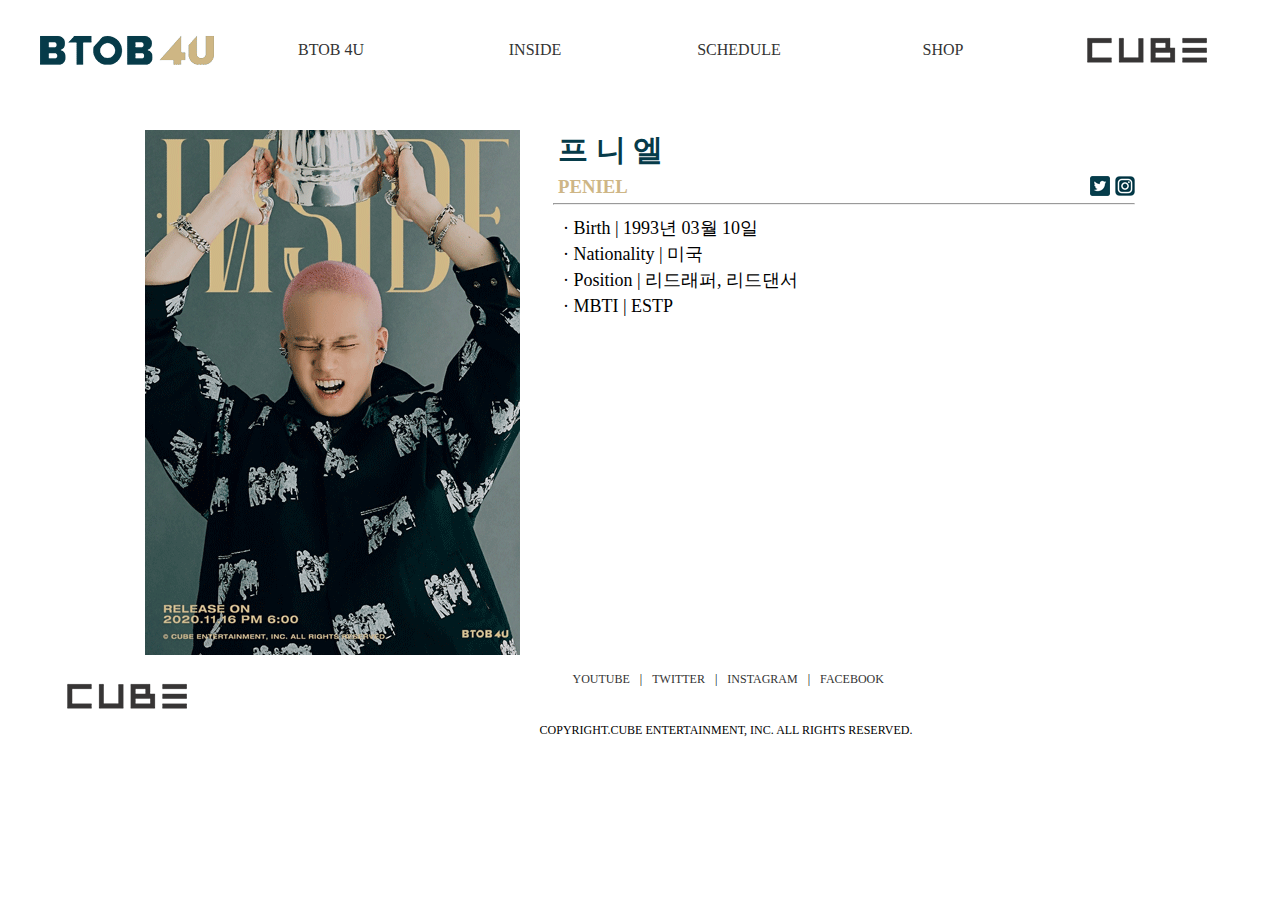
<file: html/peniel.html>
<!DOCTYPE html>
<html lang="ko">
<head>
    <meta charset="UTF-8">
    <title>PENIEL</title>
    <link rel="stylesheet" href="../css/style.css">
    <link rel="stylesheet" href="../css/mainInfo.css">
    <script src="../script/jquery-3.6.0.js"></script>
    <script src="../script/common.js"></script>
<body>
    <div id="wrap">
        <header id="header">
            <h1 class="logo"><a href="../index.html"><img src="../images/logo.png" alt="비투비포유로고"></a></h1>
            <nav class="nav">
                <ul>
                    <li><a href="#">BTOB 4U</a>
                        <ul class="subMenu">
                            <li><a href="btob4u.html">BTOB 4U</a></li>
                            <li><a href="eunkwang.html">SEO EUNKWANG</a></li>
                            <li><a href="minhyuk.html">LEE MINHYUK</a></li>
                            <li><a href="changsub.html">LEE CHANGSUB</a></li>
                            <li><a href="peniel.html">PENIEL</a></li>
                        </ul>
                    </li>
                    <li><a href="#">INSIDE</a>
                        <ul class="subMenu">
                            <li><a href="inside.html">INSIDE</a></li>
                            <li><a href="showyourlove.html">Show Your Love</a></li>
                            <li><a href="tension.html">Tension</a></li>
                            <li><a href="bullseye.html">Bull's Eye</a></li>
                            <li><a href="%EC%8B%A0%EA%B8%B0%EB%A3%A8.html">신기루</a></li>
                            <li><a href="%EA%B7%B8%EB%8C%80%EB%A1%9C%EC%98%88%EC%9A%94.html">그대로예요</a></li>
                        </ul>
                    </li>
                    <li><a href="#">SCHEDULE</a></li>
                    <li><a href="http://www.cubee.co.kr/shop/shopbrand.html?xcode=002&type=X&mcode=005">SHOP</a></li>
                </ul>
            </nav>
            <h1 class="subLogo"><a href="http://www.cubeent.co.kr/" target="_blank"><img src="../images/cubelogo.png" alt="큐브로고"></a></h1>
        </header>
        
        <div class="mainInfo">
            <img src="../images/main_peniel.png" alt="프니엘 메인 사진">
            <div class="info">
                <h2>프&nbsp;니&nbsp;엘</h2>
                <h3>PENIEL
                        <span class="icon">
                        <a href="https://twitter.com/PenielShin"><img src="../images/twitter_icon.png" alt="트위터 아이콘"></a>
                        <a href="https://www.instagram.com/btobpeniel/"><img src="../images/instagram_icon.png" alt="인스타그램 아이콘"></a>
                        </span>
                </h3>
                <hr>
                <div class="infoCont">
                    <p>
                    &middot; Birth | 1993년 03월 10일<br>
                    &middot; Nationality | 미국<br>
                    &middot; Position | 리드래퍼, 리드댄서<br>
                    &middot; MBTI | ESTP<br>           
                    </p>
                </div>
            </div>
        </div>
        <footer id="footer">
            <h1><a href="#"><img src="../images/cubelogo.png" alt="큐드 하단 로고"></a></h1>
            <nav class="subNav">
                <ul>
                    <li><a href="https://www.youtube.com/channel/UCgB7A457ULlgm5c3948vr-w" target="_blank">YOUTUBE</a></li>
                    <li><a href="https://twitter.com/OFFICIALBTOB" target="_blank">TWITTER</a></li>
                    <li><a href="https://www.instagram.com/cube_official_btob/" target="_blank">INSTAGRAM</a></li>
                    <li class="lastLi"><a href="https://www.facebook.com/BTOBofficial" target="_blank">FACEBOOK</a></li>
                </ul>
            </nav>
            <p>COPYRIGHT.CUBE ENTERTAINMENT, INC. ALL RIGHTS RESERVED.</p>
        </footer>
    </div>
</body>
</html>
</file>
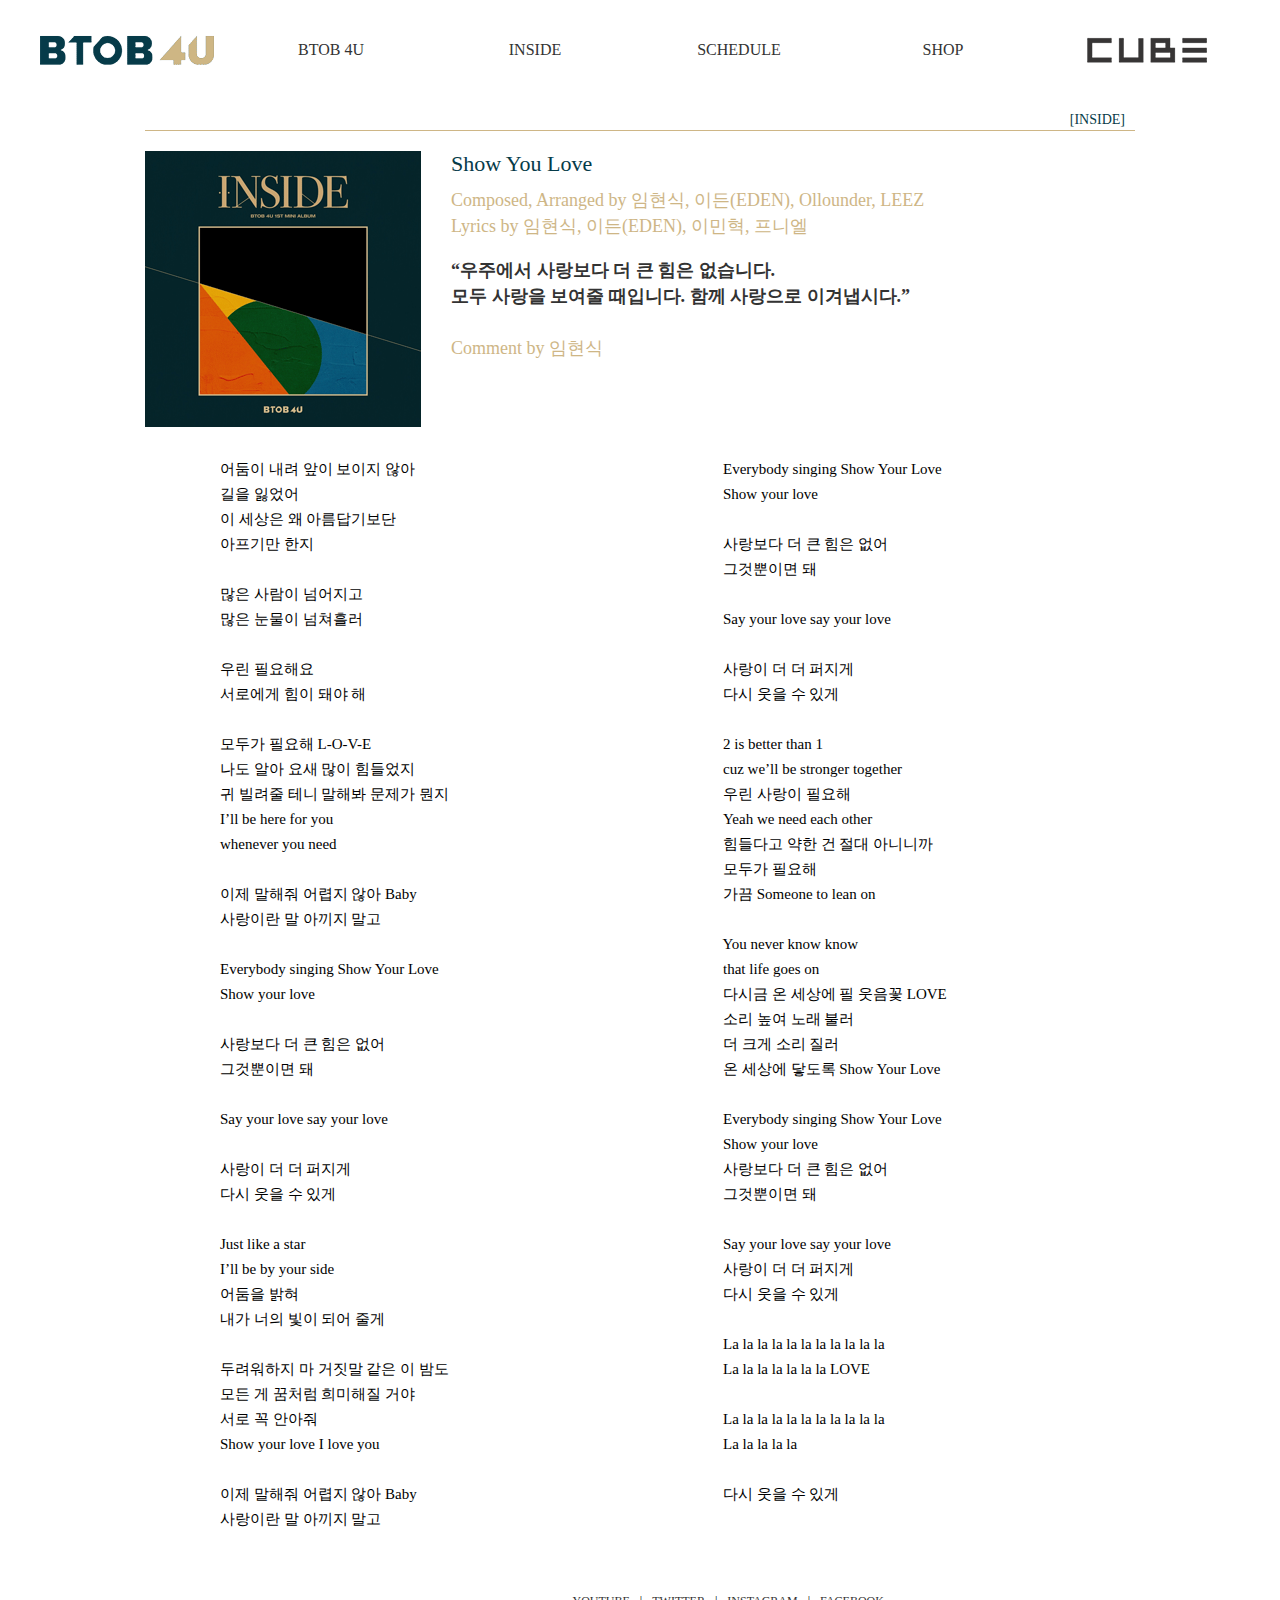
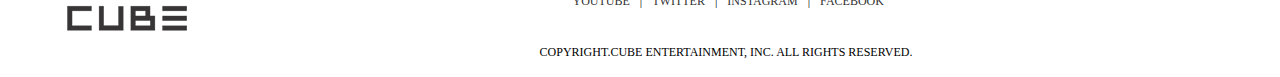
<file: html/showyourlove.html>
<!DOCTYPE html>
<html lang="ko">
<head>
    <meta charset="UTF-8">
    <title>BTOB 4U</title>
    <link rel="stylesheet" href="../css/style.css">
    <link rel="stylesheet" href="../css/animate.css">
    <link rel="stylesheet" href="../css/inside.css">
    <script src="../script/jquery-3.6.0.js"></script>
    <script src="../script/common.js"></script>
</head>
<body>
    <div id="wrap">
        <header id="header">
            <h1 class="logo"><a href="../index.html"><img src="../images/logo.png" alt="비투비포유로고"></a></h1>
            <nav class="nav">
                <ul>
                    <li><a href="#">BTOB 4U</a>
                        <ul class="subMenu">
                            <li><a href="btob4u.html">BTOB 4U</a></li>
                            <li><a href="eunkwang.html">SEO EUNKWANG</a></li>
                            <li><a href="minhyuk.html">LEE MINHYUK</a></li>
                            <li><a href="changsub.html">LEE CHANGSUB</a></li>
                            <li><a href="peniel.html">PENIEL</a></li>
                        </ul>
                    </li>
                    <li><a href="#">INSIDE</a>
                        <ul class="subMenu">
                            <li><a href="inside.html">INSIDE</a></li>
                            <li><a href="showyourlove.html">Show Your Love</a></li>
                            <li><a href="tension.html">Tension</a></li>
                            <li><a href="bullseye.html">Bull's Eye</a></li>
                            <li><a href="%EC%8B%A0%EA%B8%B0%EB%A3%A8.html">신기루</a></li>
                            <li><a href="%EA%B7%B8%EB%8C%80%EB%A1%9C%EC%98%88%EC%9A%94.html">그대로예요</a></li>
                        </ul>
                    </li>
                    <li><a href="#">SCHEDULE</a></li>
                    <li><a href="http://www.cubee.co.kr/shop/shopbrand.html?xcode=002&type=X&mcode=005">SHOP</a></li>
                </ul>
            </nav>
            <h1 class="subLogo"><a href="http://www.cubeent.co.kr/" target="_blank"><img src="../images/cubelogo.png" alt="큐브로고"></a></h1>
        </header>
        
        <div class="line">
            <p>[INSIDE]</p>
        </div>
        
        <div class="albuminfo">
            <a class="play_h" href="https://www.youtube.com/watch?v=JBEdgsea9sM" target="_blank"><img src="../images/play_h.png" alt="앨범커버"></a>
            <a class="play" href="#"><img src="../images/albumcover.png" alt="앨범커버"></a>
            <div class="albumTitle">
                <p class="aTitle">Show You Love</p>
                <p>Composed, Arranged by 임현식, 이든(EDEN), Ollounder, LEEZ<br>
                Lyrics by 임현식, 이든(EDEN), 이민혁, 프니엘</p><br>
                <p>
                    
                    <span class="comment">
                    “우주에서 사랑보다 더 큰 힘은 없습니다.<br>모두 사랑을 보여줄 때입니다. 함께 사랑으로 이겨냅시다.”
                    </span><br><br>
                    Comment by 임현식
                </p>
            </div>
            <div class="lyrics">
                
                <pre>
                    어둠이 내려 앞이 보이지 않아
                    길을 잃었어
                    이 세상은 왜 아름답기보단
                    아프기만 한지

                    많은 사람이 넘어지고
                    많은 눈물이 넘쳐흘러

                    우린 필요해요
                    서로에게 힘이 돼야 해

                    모두가 필요해 L-O-V-E
                    나도 알아 요새 많이 힘들었지
                    귀 빌려줄 테니 말해봐 문제가 뭔지
                    I’ll be here for you
                    whenever you need

                    이제 말해줘 어렵지 않아 Baby
                    사랑이란 말 아끼지 말고

                    Everybody singing Show Your Love
                    Show your love

                    사랑보다 더 큰 힘은 없어
                    그것뿐이면 돼

                    Say your love say your love

                    사랑이 더 더 퍼지게
                    다시 웃을 수 있게

                    Just like a star
                    I’ll be by your side
                    어둠을 밝혀
                    내가 너의 빛이 되어 줄게

                    두려워하지 마 거짓말 같은 이 밤도
                    모든 게 꿈처럼 희미해질 거야
                    서로 꼭 안아줘
                    Show your love I love you

                    이제 말해줘 어렵지 않아 Baby
                    사랑이란 말 아끼지 말고

                    Everybody singing Show Your Love
                    Show your love

                    사랑보다 더 큰 힘은 없어
                    그것뿐이면 돼

                    Say your love say your love

                    사랑이 더 더 퍼지게
                    다시 웃을 수 있게

                    2 is better than 1
                    cuz we’ll be stronger together
                    우린 사랑이 필요해
                    Yeah we need each other
                    힘들다고 약한 건 절대 아니니까
                    모두가 필요해
                    가끔 Someone to lean on

                    You never know know
                    that life goes on
                    다시금 온 세상에 필 웃음꽃 LOVE
                    소리 높여 노래 불러
                    더 크게 소리 질러
                    온 세상에 닿도록 Show Your Love

                    Everybody singing Show Your Love
                    Show your love
                    사랑보다 더 큰 힘은 없어
                    그것뿐이면 돼

                    Say your love say your love
                    사랑이 더 더 퍼지게
                    다시 웃을 수 있게

                    La la la la la la la la la la la
                    La la la la la la la LOVE

                    La la la la la la la la la la la
                    La la la la la

                    다시 웃을 수 있게
                </pre>
            </div>
        </div>
        
        <footer id="footer">
            <h1><a href="#"><img src="../images/cubelogo.png" alt="큐드 하단 로고"></a></h1>
            <nav class="subNav">
                <ul>
                    <li><a href="https://www.youtube.com/channel/UCgB7A457ULlgm5c3948vr-w" target="_blank">YOUTUBE</a></li>
                    <li><a href="https://twitter.com/OFFICIALBTOB" target="_blank">TWITTER</a></li>
                    <li><a href="https://www.instagram.com/cube_official_btob/" target="_blank">INSTAGRAM</a></li>
                    <li class="lastLi"><a href="https://www.facebook.com/BTOBofficial" target="_blank">FACEBOOK</a></li>
                </ul>
            </nav>
            <p>COPYRIGHT.CUBE ENTERTAINMENT, INC. ALL RIGHTS RESERVED.</p>
        </footer>
    </div>
</body>
</html>
</file>
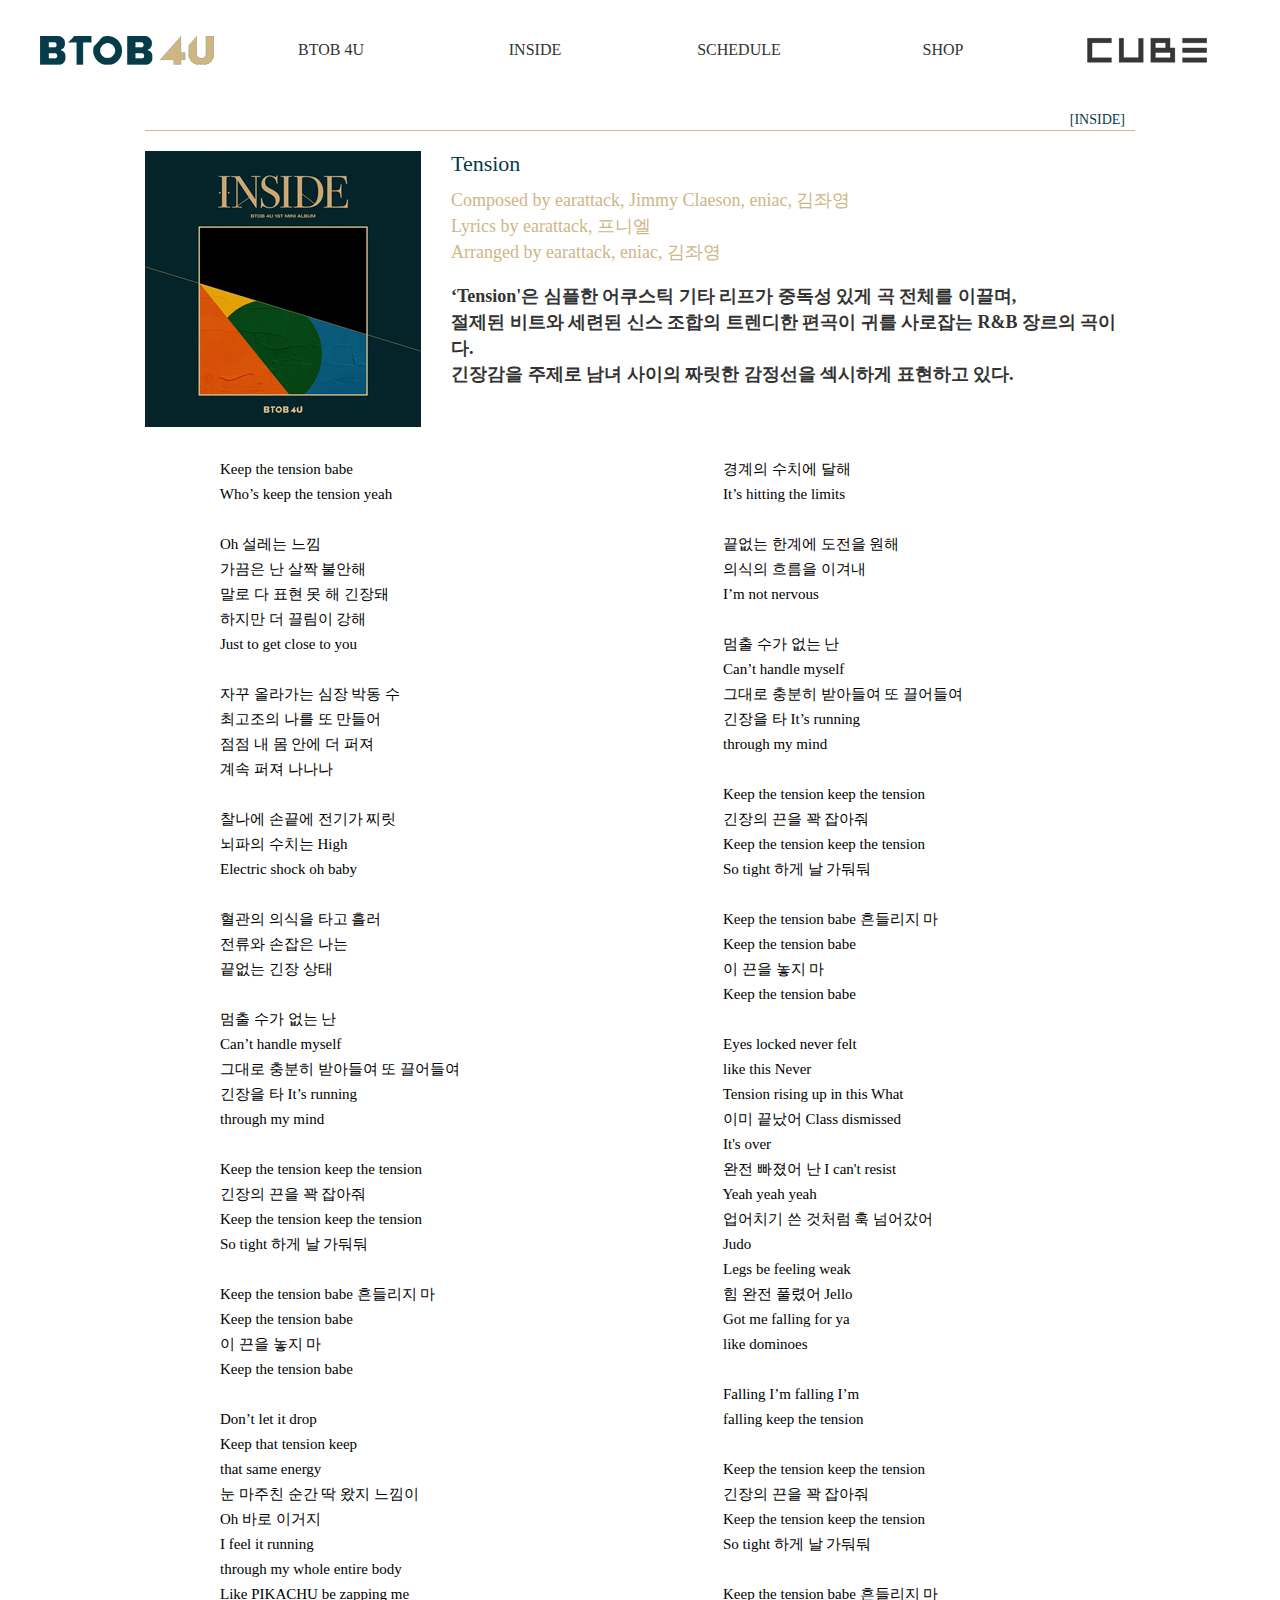
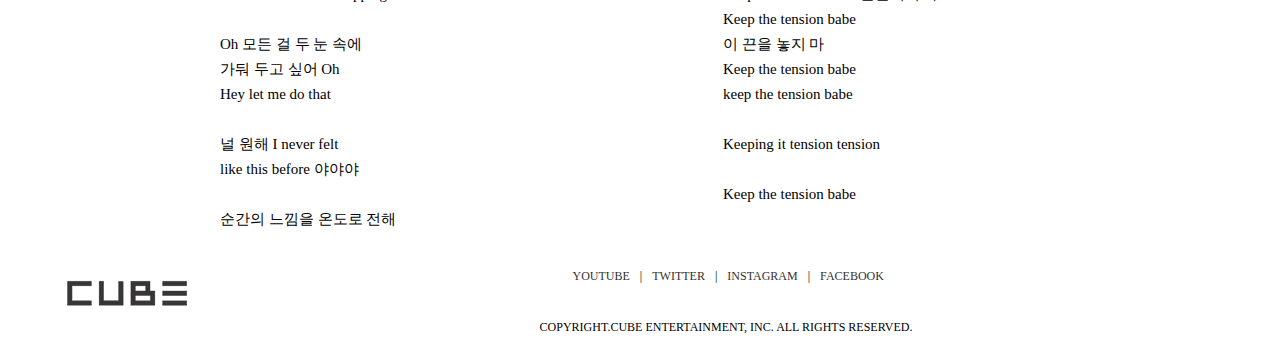
<file: html/tension.html>
<!DOCTYPE html>
<html lang="ko">
<head>
    <meta charset="UTF-8">
    <title>BTOB 4U</title>
    <link rel="stylesheet" href="../css/style.css">
    <link rel="stylesheet" href="../css/animate.css">
    <link rel="stylesheet" href="../css/inside.css">
    <script src="../script/jquery-3.6.0.js"></script>
    <script src="../script/common.js"></script>
</head>
<body>
    <div id="wrap">
        <header id="header">
            <h1 class="logo"><a href="../index.html"><img src="../images/logo.png" alt="비투비포유로고"></a></h1>
            <nav class="nav">
                <ul>
                    <li><a href="#">BTOB 4U</a>
                        <ul class="subMenu">
                            <li><a href="btob4u.html">BTOB 4U</a></li>
                            <li><a href="eunkwang.html">SEO EUNKWANG</a></li>
                            <li><a href="minhyuk.html">LEE MINHYUK</a></li>
                            <li><a href="changsub.html">LEE CHANGSUB</a></li>
                            <li><a href="peniel.html">PENIEL</a></li>
                        </ul>
                    </li>
                    <li><a href="#">INSIDE</a>
                        <ul class="subMenu">
                            <li><a href="inside.html">INSIDE</a></li>
                            <li><a href="showyourlove.html">Show Your Love</a></li>
                            <li><a href="tension.html">Tension</a></li>
                            <li><a href="bullseye.html">Bull's Eye</a></li>
                            <li><a href="%EC%8B%A0%EA%B8%B0%EB%A3%A8.html">신기루</a></li>
                            <li><a href="%EA%B7%B8%EB%8C%80%EB%A1%9C%EC%98%88%EC%9A%94.html">그대로예요</a></li>
                        </ul>
                    </li>
                    <li><a href="#">SCHEDULE</a></li>
                    <li><a href="http://www.cubee.co.kr/shop/shopbrand.html?xcode=002&type=X&mcode=005">SHOP</a></li>
                </ul>
            </nav>
            <h1 class="subLogo"><a href="http://www.cubeent.co.kr/" target="_blank"><img src="../images/cubelogo.png" alt="큐브로고"></a></h1>
        </header>
        
        <div class="line">
            <p>[INSIDE]</p>
        </div>
        
        <div class="albuminfo">
            <img src="../images/albumcover.png" alt="앨범커버">
            <div class="albumTitle">
                <p class="aTitle">Tension</p>
                <p>Composed by earattack, Jimmy Claeson, eniac, 김좌영<br>
                Lyrics by earattack, 프니엘<br>
                Arranged by earattack, eniac, 김좌영</p><br>
                <p>
                    
                    <span class="comment">
                    ‘Tension'은 심플한 어쿠스틱 기타 리프가 중독성 있게 곡 전체를 이끌며,<br>
                    절제된 비트와 세련된 신스 조합의 트렌디한 편곡이 귀를 사로잡는 R&amp;B 장르의 곡이다.<br>
                    긴장감을 주제로 남녀 사이의 짜릿한 감정선을 섹시하게 표현하고 있다.
                    </span>
                    
                </p>
            </div>
            
            <div class="lyrics">
                
                <pre>
                    Keep the tension babe
                    Who’s keep the tension yeah

                    Oh 설레는 느낌
                    가끔은 난 살짝 불안해
                    말로 다 표현 못 해 긴장돼
                    하지만 더 끌림이 강해
                    Just to get close to you

                    자꾸 올라가는 심장 박동 수
                    최고조의 나를 또 만들어
                    점점 내 몸 안에 더 퍼져
                    계속 퍼져 나나나

                    찰나에 손끝에 전기가 찌릿
                    뇌파의 수치는 High
                    Electric shock oh baby

                    혈관의 의식을 타고 흘러
                    전류와 손잡은 나는
                    끝없는 긴장 상태

                    멈출 수가 없는 난
                    Can’t handle myself
                    그대로 충분히 받아들여 또 끌어들여
                    긴장을 타 It’s running
                    through my mind

                    Keep the tension keep the tension
                    긴장의 끈을 꽉 잡아줘
                    Keep the tension keep the tension
                    So tight 하게 날 가둬둬

                    Keep the tension babe 흔들리지 마
                    Keep the tension babe
                    이 끈을 놓지 마
                    Keep the tension babe

                    Don’t let it drop
                    Keep that tension keep
                    that same energy
                    눈 마주친 순간 딱 왔지 느낌이
                    Oh 바로 이거지
                    I feel it running
                    through my whole entire body
                    Like PIKACHU be zapping me

                    Oh 모든 걸 두 눈 속에
                    가둬 두고 싶어 Oh
                    Hey let me do that

                    널 원해 I never felt
                    like this before 야야야

                    순간의 느낌을 온도로 전해
                    경계의 수치에 달해
                    It’s hitting the limits

                    끝없는 한계에 도전을 원해
                    의식의 흐름을 이겨내
                    I’m not nervous

                    멈출 수가 없는 난
                    Can’t handle myself
                    그대로 충분히 받아들여 또 끌어들여
                    긴장을 타 It’s running
                    through my mind

                    Keep the tension keep the tension
                    긴장의 끈을 꽉 잡아줘
                    Keep the tension keep the tension
                    So tight 하게 날 가둬둬

                    Keep the tension babe 흔들리지 마
                    Keep the tension babe
                    이 끈을 놓지 마
                    Keep the tension babe

                    Eyes locked never felt
                    like this Never
                    Tension rising up in this What
                    이미 끝났어 Class dismissed
                    It's over
                    완전 빠졌어 난 I can't resist
                    Yeah yeah yeah
                    업어치기 쓴 것처럼 훅 넘어갔어
                    Judo
                    Legs be feeling weak
                    힘 완전 풀렸어 Jello
                    Got me falling for ya
                    like dominoes

                    Falling I’m falling I’m
                    falling keep the tension

                    Keep the tension keep the tension
                    긴장의 끈을 꽉 잡아줘
                    Keep the tension keep the tension
                    So tight 하게 날 가둬둬

                    Keep the tension babe 흔들리지 마
                    Keep the tension babe
                    이 끈을 놓지 마
                    Keep the tension babe
                    keep the tension babe

                    Keeping it tension tension

                    Keep the tension babe
                </pre>
            </div>
        </div>
        
        <footer id="footer">
            <h1><a href="#"><img src="../images/cubelogo.png" alt="큐드 하단 로고"></a></h1>
            <nav class="subNav">
                <ul>
                    <li><a href="https://www.youtube.com/channel/UCgB7A457ULlgm5c3948vr-w" target="_blank">YOUTUBE</a></li>
                    <li><a href="https://twitter.com/OFFICIALBTOB" target="_blank">TWITTER</a></li>
                    <li><a href="https://www.instagram.com/cube_official_btob/" target="_blank">INSTAGRAM</a></li>
                    <li class="lastLi"><a href="https://www.facebook.com/BTOBofficial" target="_blank">FACEBOOK</a></li>
                </ul>
            </nav>
            <p>COPYRIGHT.CUBE ENTERTAINMENT, INC. ALL RIGHTS RESERVED.</p>
        </footer>
    </div>
</body>
</html>
</file>
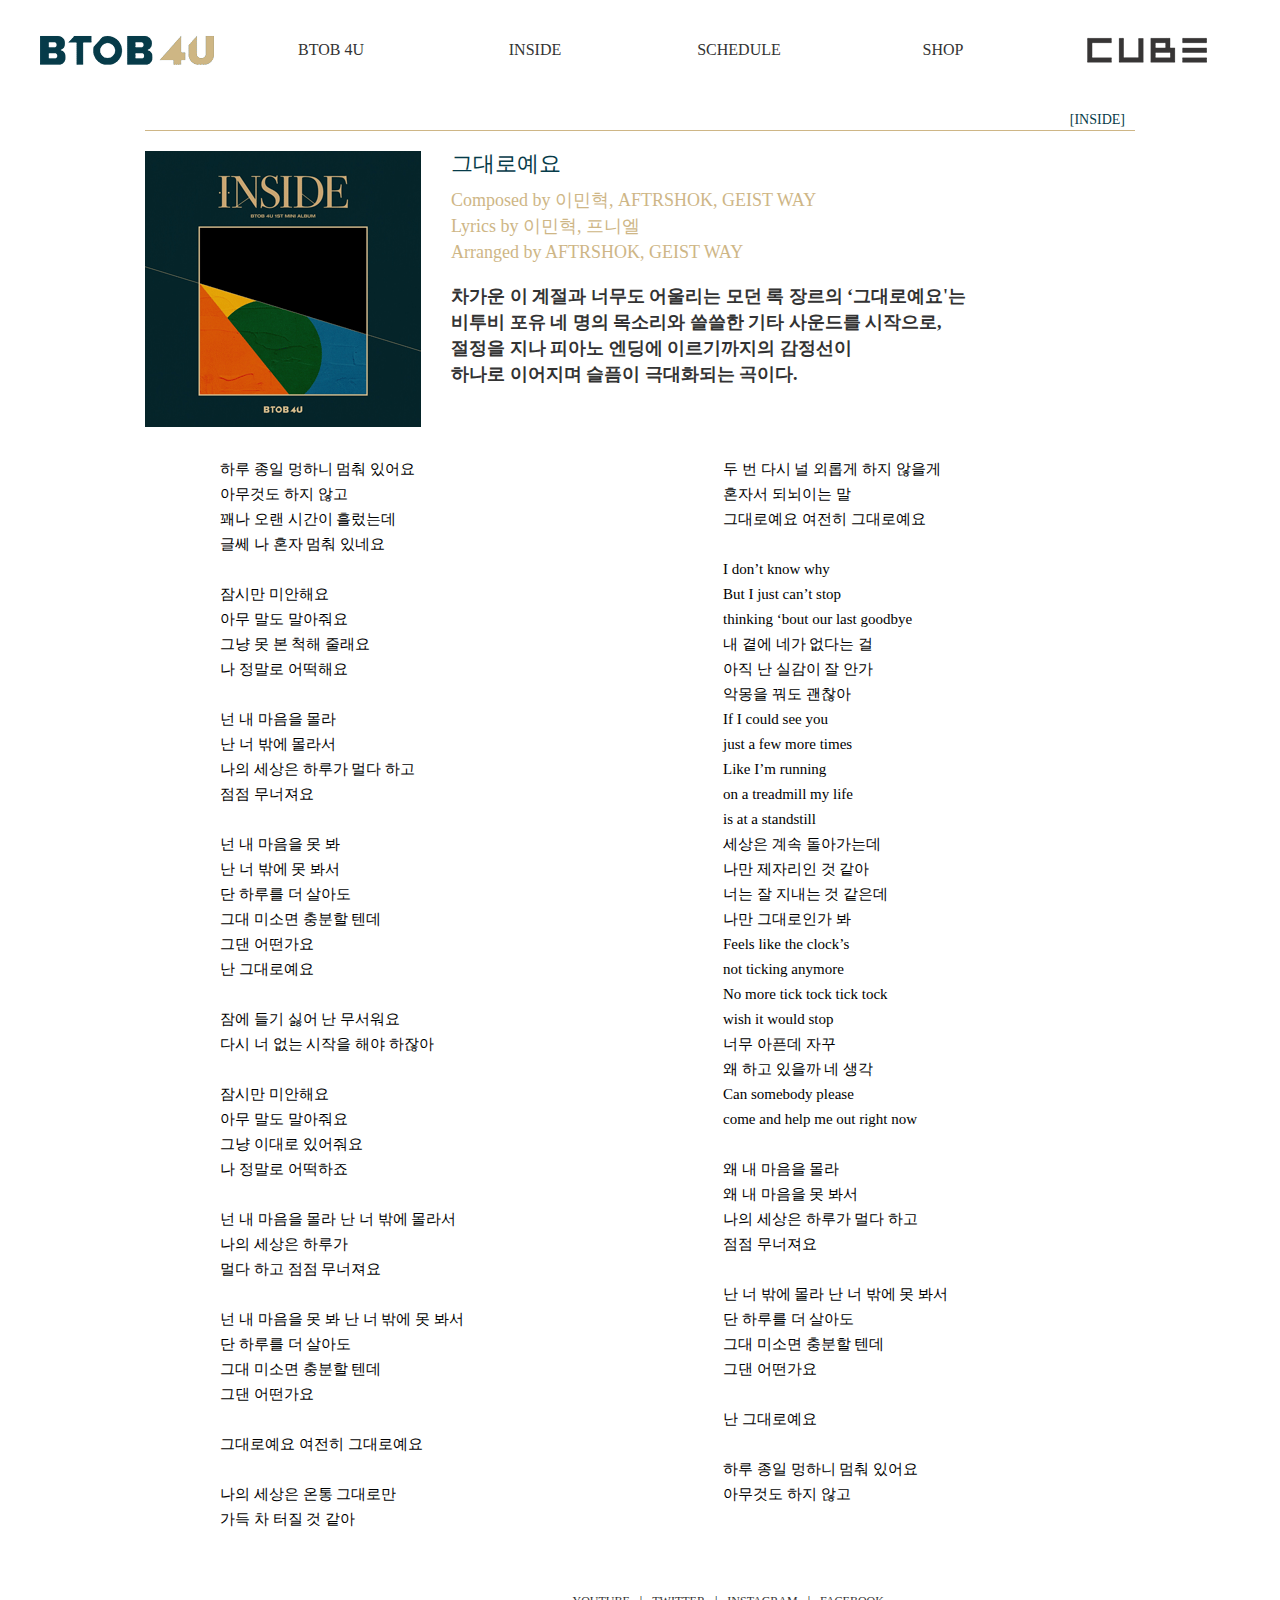
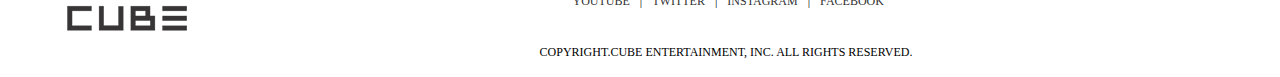
<file: html/그대로예요.html>
<!DOCTYPE html>
<html lang="ko">
<head>
    <meta charset="UTF-8">
    <title>BTOB 4U</title>
    <link rel="stylesheet" href="../css/style.css">
    <link rel="stylesheet" href="../css/animate.css">
    <link rel="stylesheet" href="../css/inside.css">
    <script src="../script/jquery-3.6.0.js"></script>
    <script src="../script/common.js"></script>
</head>
<body>
    <div id="wrap">
        <header id="header">
            <h1 class="logo"><a href="index.html"><img src="../images/logo.png" alt="비투비포유로고"></a></h1>
            <nav class="nav">
                <ul>
                    <li><a href="#">BTOB 4U</a>
                        <ul class="subMenu">
                            <li><a href="btob4u.html">BTOB 4U</a></li>
                            <li><a href="eunkwang.html">SEO EUNKWANG</a></li>
                            <li><a href="minhyuk.html">LEE MINHYUK</a></li>
                            <li><a href="changsub.html">LEE CHANGSUB</a></li>
                            <li><a href="peniel.html">PENIEL</a></li>
                        </ul>
                    </li>
                    <li><a href="#">INSIDE</a>
                        <ul class="subMenu">
                            <li><a href="inside.html">INSIDE</a></li>
                            <li><a href="showyourlove.html">Show Your Love</a></li>
                            <li><a href="tension.html">Tension</a></li>
                            <li><a href="bullseye.html">Bull's Eye</a></li>
                            <li><a href="%EC%8B%A0%EA%B8%B0%EB%A3%A8.html">신기루</a></li>
                            <li><a href="%EA%B7%B8%EB%8C%80%EB%A1%9C%EC%98%88%EC%9A%94.html">그대로예요</a></li>
                        </ul>
                    </li>
                    <li><a href="#">SCHEDULE</a></li>
                    <li><a href="http://www.cubee.co.kr/shop/shopbrand.html?xcode=002&type=X&mcode=005">SHOP</a></li>
                </ul>
            </nav>
            <h1 class="subLogo"><a href="http://www.cubeent.co.kr/" target="_blank"><img src="../images/cubelogo.png" alt="큐브로고"></a></h1>
        </header>
        
        <div class="line">
            <p>[INSIDE]</p>
        </div>
        
        <div class="albuminfo">
            <img src="../images/albumcover.png" alt="앨범커버">
            <div class="albumTitle">
                <p class="aTitle">그대로예요</p>
                <p>Composed by 이민혁, AFTRSHOK, GEIST WAY<br>
                Lyrics by 이민혁, 프니엘<br>
                Arranged by AFTRSHOK, GEIST WAY<br></p><br>
                <p>
                    
                    <span class="comment">
                    차가운 이 계절과 너무도 어울리는 모던 록 장르의 ‘그대로예요'는<br>
                    비투비 포유 네 명의 목소리와 쓸쓸한 기타 사운드를 시작으로,<br>
                    절정을 지나 피아노 엔딩에 이르기까지의 감정선이<br>
                    하나로 이어지며 슬픔이 극대화되는 곡이다.<br>
                    </span>
                    
                </p>
            </div>
            <div class="lyrics">
                
                <pre>
                    하루 종일 멍하니 멈춰 있어요
                    아무것도 하지 않고
                    꽤나 오랜 시간이 흘렀는데
                    글쎄 나 혼자 멈춰 있네요

                    잠시만 미안해요
                    아무 말도 말아줘요
                    그냥 못 본 척해 줄래요
                    나 정말로 어떡해요

                    넌 내 마음을 몰라
                    난 너 밖에 몰라서
                    나의 세상은 하루가 멀다 하고
                    점점 무너져요

                    넌 내 마음을 못 봐
                    난 너 밖에 못 봐서
                    단 하루를 더 살아도
                    그대 미소면 충분할 텐데
                    그댄 어떤가요
                    난 그대로예요

                    잠에 들기 싫어 난 무서워요
                    다시 너 없는 시작을 해야 하잖아

                    잠시만 미안해요
                    아무 말도 말아줘요
                    그냥 이대로 있어줘요
                    나 정말로 어떡하죠

                    넌 내 마음을 몰라 난 너 밖에 몰라서
                    나의 세상은 하루가
                    멀다 하고 점점 무너져요

                    넌 내 마음을 못 봐 난 너 밖에 못 봐서
                    단 하루를 더 살아도
                    그대 미소면 충분할 텐데
                    그댄 어떤가요

                    그대로예요 여전히 그대로예요

                    나의 세상은 온통 그대로만
                    가득 차 터질 것 같아

                    두 번 다시 널 외롭게 하지 않을게
                    혼자서 되뇌이는 말
                    그대로예요 여전히 그대로예요

                    I don’t know why
                    But I just can’t stop
                    thinking ‘bout our last goodbye
                    내 곁에 네가 없다는 걸
                    아직 난 실감이 잘 안가
                    악몽을 꿔도 괜찮아
                    If I could see you
                    just a few more times
                    Like I’m running
                    on a treadmill my life
                    is at a standstill
                    세상은 계속 돌아가는데
                    나만 제자리인 것 같아
                    너는 잘 지내는 것 같은데
                    나만 그대로인가 봐
                    Feels like the clock’s
                    not ticking anymore
                    No more tick tock tick tock
                    wish it would stop
                    너무 아픈데 자꾸
                    왜 하고 있을까 네 생각
                    Can somebody please
                    come and help me out right now

                    왜 내 마음을 몰라
                    왜 내 마음을 못 봐서
                    나의 세상은 하루가 멀다 하고
                    점점 무너져요

                    난 너 밖에 몰라 난 너 밖에 못 봐서
                    단 하루를 더 살아도
                    그대 미소면 충분할 텐데
                    그댄 어떤가요

                    난 그대로예요

                    하루 종일 멍하니 멈춰 있어요
                    아무것도 하지 않고
                </pre>
            </div>
        </div>
        
        <footer id="footer">
            <h1><a href="#"><img src="../images/cubelogo.png" alt="큐드 하단 로고"></a></h1>
            <nav class="subNav">
                <ul>
                    <li><a href="https://www.youtube.com/channel/UCgB7A457ULlgm5c3948vr-w" target="_blank">YOUTUBE</a></li>
                    <li><a href="https://twitter.com/OFFICIALBTOB" target="_blank">TWITTER</a></li>
                    <li><a href="https://www.instagram.com/cube_official_btob/" target="_blank">INSTAGRAM</a></li>
                    <li class="lastLi"><a href="https://www.facebook.com/BTOBofficial" target="_blank">FACEBOOK</a></li>
                </ul>
            </nav>
            <p>COPYRIGHT.CUBE ENTERTAINMENT, INC. ALL RIGHTS RESERVED.</p>
        </footer>
    </div>
</body>
</html>
</file>
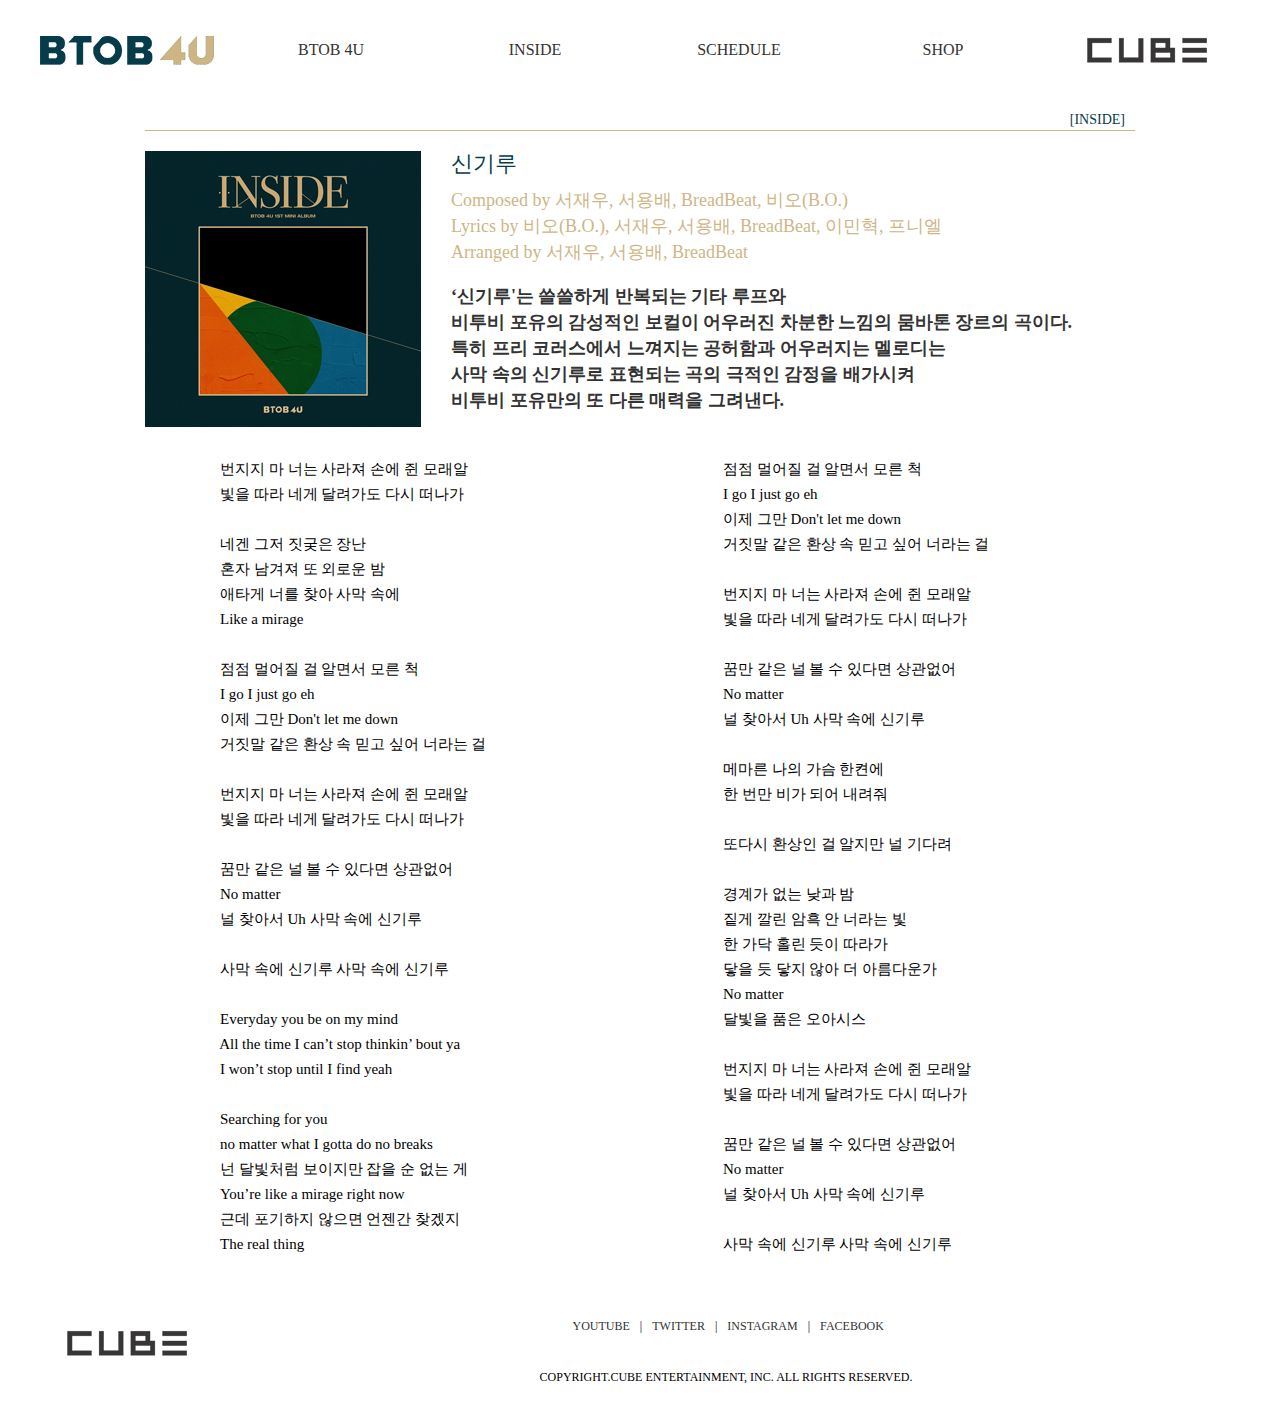
<file: html/신기루.html>
<!DOCTYPE html>
<html lang="ko">
<head>
    <meta charset="UTF-8">
    <title>BTOB 4U</title>
    <link rel="stylesheet" href="../css/style.css">
    <link rel="stylesheet" href="../css/animate.css">
    <link rel="stylesheet" href="../css/inside.css">
    <script src="../script/jquery-3.6.0.js"></script>
    <script src="../script/common.js"></script>
</head>
<body>
    <div id="wrap">
        <header id="header">
            <h1 class="logo"><a href="../index.html"><img src="../images/logo.png" alt="비투비포유로고"></a></h1>
            <nav class="nav">
                <ul>
                    <li><a href="#">BTOB 4U</a>
                        <ul class="subMenu">
                            <li><a href="btob4u.html">BTOB 4U</a></li>
                            <li><a href="eunkwang.html">SEO EUNKWANG</a></li>
                            <li><a href="minhyuk.html">LEE MINHYUK</a></li>
                            <li><a href="changsub.html">LEE CHANGSUB</a></li>
                            <li><a href="peniel.html">PENIEL</a></li>
                        </ul>
                    </li>
                    <li><a href="#">INSIDE</a>
                        <ul class="subMenu">
                            <li><a href="inside.html">INSIDE</a></li>
                            <li><a href="showyourlove.html">Show Your Love</a></li>
                            <li><a href="tension.html">Tension</a></li>
                            <li><a href="bullseye.html">Bull's Eye</a></li>
                            <li><a href="%EC%8B%A0%EA%B8%B0%EB%A3%A8.html">신기루</a></li>
                            <li><a href="%EA%B7%B8%EB%8C%80%EB%A1%9C%EC%98%88%EC%9A%94.html">그대로예요</a></li>
                        </ul>
                    </li>
                    <li><a href="#">SCHEDULE</a></li>
                    <li><a href="http://www.cubee.co.kr/shop/shopbrand.html?xcode=002&type=X&mcode=005">SHOP</a></li>
                </ul>
            </nav>
            <h1 class="subLogo"><a href="http://www.cubeent.co.kr/" target="_blank"><img src="../images/cubelogo.png" alt="큐브로고"></a></h1>
        </header>
        
        <div class="line">
            <p>[INSIDE]</p>
        </div>
        
        <div class="albuminfo">
            <img src="../images/albumcover.png" alt="앨범커버">
            <div class="albumTitle">
                <p class="aTitle">신기루</p>
                <p>Composed by 서재우, 서용배, BreadBeat, 비오(B.O.)<br>
                Lyrics by 비오(B.O.), 서재우, 서용배, BreadBeat, 이민혁, 프니엘<br>
                Arranged by 서재우, 서용배, BreadBeat</p><br>
                <p>
                    
                    <span class="comment">
                    ‘신기루'는 쓸쓸하게 반복되는 기타 루프와<br>
                    비투비 포유의 감성적인 보컬이 어우러진 차분한 느낌의 뭄바톤 장르의 곡이다.<br>
                    특히 프리 코러스에서 느껴지는 공허함과 어우러지는 멜로디는<br>
                    사막 속의 신기루로 표현되는 곡의 극적인 감정을 배가시켜<br>
                    비투비 포유만의 또 다른 매력을 그려낸다.
                    </span>
                    
                </p>
            </div>
            <div class="lyrics">
                
                <pre>
                    번지지 마 너는 사라져 손에 쥔 모래알
                    빛을 따라 네게 달려가도 다시 떠나가

                    네겐 그저 짓궂은 장난
                    혼자 남겨져 또 외로운 밤
                    애타게 너를 찾아 사막 속에
                    Like a mirage

                    점점 멀어질 걸 알면서 모른 척
                    I go I just go eh
                    이제 그만 Don't let me down
                    거짓말 같은 환상 속 믿고 싶어 너라는 걸

                    번지지 마 너는 사라져 손에 쥔 모래알
                    빛을 따라 네게 달려가도 다시 떠나가

                    꿈만 같은 널 볼 수 있다면 상관없어
                    No matter
                    널 찾아서 Uh 사막 속에 신기루

                    사막 속에 신기루 사막 속에 신기루

                    Everyday you be on my mind
                    All the time I can’t stop thinkin’ bout ya
                    I won’t stop until I find yeah

                    Searching for you
                    no matter what I gotta do no breaks
                    넌 달빛처럼 보이지만 잡을 순 없는 게
                    You’re like a mirage right now
                    근데 포기하지 않으면 언젠간 찾겠지
                    The real thing

                    점점 멀어질 걸 알면서 모른 척
                    I go I just go eh
                    이제 그만 Don't let me down
                    거짓말 같은 환상 속 믿고 싶어 너라는 걸

                    번지지 마 너는 사라져 손에 쥔 모래알
                    빛을 따라 네게 달려가도 다시 떠나가

                    꿈만 같은 널 볼 수 있다면 상관없어
                    No matter
                    널 찾아서 Uh 사막 속에 신기루

                    메마른 나의 가슴 한켠에
                    한 번만 비가 되어 내려줘

                    또다시 환상인 걸 알지만 널 기다려

                    경계가 없는 낮과 밤
                    짙게 깔린 암흑 안 너라는 빛
                    한 가닥 홀린 듯이 따라가
                    닿을 듯 닿지 않아 더 아름다운가
                    No matter
                    달빛을 품은 오아시스

                    번지지 마 너는 사라져 손에 쥔 모래알
                    빛을 따라 네게 달려가도 다시 떠나가

                    꿈만 같은 널 볼 수 있다면 상관없어
                    No matter
                    널 찾아서 Uh 사막 속에 신기루

                    사막 속에 신기루 사막 속에 신기루
                </pre>
            </div>
        </div>
        
        <footer id="footer">
            <h1><a href="#"><img src="../images/cubelogo.png" alt="큐드 하단 로고"></a></h1>
            <nav class="subNav">
                <ul>
                    <li><a href="https://www.youtube.com/channel/UCgB7A457ULlgm5c3948vr-w" target="_blank">YOUTUBE</a></li>
                    <li><a href="https://twitter.com/OFFICIALBTOB" target="_blank">TWITTER</a></li>
                    <li><a href="https://www.instagram.com/cube_official_btob/" target="_blank">INSTAGRAM</a></li>
                    <li class="lastLi"><a href="https://www.facebook.com/BTOBofficial" target="_blank">FACEBOOK</a></li>
                </ul>
            </nav>
            <p>COPYRIGHT.CUBE ENTERTAINMENT, INC. ALL RIGHTS RESERVED.</p>
        </footer>
    </div>
</body>
</html>
</file>
<file: css/mainInfo.css>
.mainInfo {
    width: 990px; height: auto;
    margin: 30px auto;
    background-color: antiquewhite;
}
.mainInfo img {
    display: block;
    float: left;
}
.info {
    width: 582px; height: 525px;
    float: right;
    background-color: #fff;
}
.mainInfo h2 {
    font-size: 30px;
    position: relative;
    color: #063b49;
    font-family: "KoreanTIMSR";
    padding-left: 5px;
}
.mainInfo h3 {
    position: relative;
    color: #ceb686;
    font-family: "GyeonggiBatang";
    margin: 5px 0;
    width: 582px;
    padding-left: 5px;
}
.mainInfo h3 .icon {
    display: block;
    float: right;
}
.mainInfo h3 .icon img {
    display: block;
    margin-right: 5px;
}
.mainInfo .infoCont {
    width: 582px; height: 460.6px;
    position: relative;
    box-sizing: border-box;
    padding: 10px;
}
.mainInfo p {
    font-family: "GyeonggiBatang";
    font-size: 18px;
    line-height: 26px;
}
</file>
<file: css/btobinfo.css>
.btobInfo {
    width: 786px; height: auto;
    margin: 0 auto;
    background-color: #fff;
}
.btobInfo img {
    display: block;
    width: 786px;
}
.btobInfo div {
    width: 786px; height: auto;
}
.btobInfo p {
    font-size: 20px;
    text-align: center;
    font-family: "GyeonggiBatang";
    line-height: 30px;
}
.btobInfo .title {
    font-family: "KoreanTIMSR";
    color: #063b49;
    font-size: 25px;
}
</file>
<file: css/inside.css>
.insideInfo {
    width: 990px; height: auto;
    margin: 20px auto;
}
.insideInfo img {
    display: block;
    margin: 10px auto;
}
.insideInfo > div {
    padding: 20px;
}
.insideInfo p.in_title {
    text-align: center;
    font-size: 22px;
    font-family: "KoreanTIMSR";
    color: #063b49;
}
.insideInfo p {
    font-size: 18px;
    text-align: center;
    font-family: "GyeonggiBatang";
    line-height: 30px;
}

.line {
    width: 990px;
    margin: 10px auto;
    border-bottom: 1px solid #ceb686;
}
.line > p {
    font-size: 14px;
    text-align: right;
    font-family: "GyeonggiBatang";
    line-height: 20px;
    padding-right: 10px;
    color: #063b49;
}


.albuminfo {
    width: 990px; height: auto;
    margin: 20px auto;
}
.albuminfo .play_h {
    display: none;
    width: 276px; height: 276px;
    position: absolute;
    top: 151px; left: 265px;
}
.albuminfo img {
    display: block;
    float: left;
    width: 276px; height: 276px;
}
.albuminfo .albumTitle {
    width: 684px; height: 276px;
    float: right;
    position: relative;
}
.albuminfo .albumTitle > p {
    font-family: "GyeonggiBatang";
    font-size: 18px;
    line-height: 26px;
    color: #ceb686;
}
.albuminfo .albumTitle p.aTitle {
    font-size: 22px;
    font-family: "KoreanTIMSR";
    color: #063b49;
    margin-bottom: 10px;
}
.albumTitle .comment {
    font-weight: 600;
    color: #333;
}

.lyrics {
    width: 990px; height: auto;
    padding-top: 30px;
    column-width: 480px;
}
.lyrics pre {
    font-family: "GyeonggiBatang";
    font-size: 15px;
    line-height: 25px;
}
</file>
<file: css/style.css>
/* reset */
* {
    margin: 0; padding: 0;
}

li {
    list-style: none;
}

a {
    text-decoration: none; color: #333;
}

/* layout */
#wrap {
    width: 1200px; height: auto;
    margin: 0 auto;
    background-color: #fff;
}

/* header */
#header {
    width: 1200px; height: 100px;
    display: block;
}
#header .logo {
    display: block;
    width: 174px; height: 40px;
    float: left;
    position: relative;
    top: 30px;
}
#header .subLogo {
    display: block;
    width: 174px; height: 40px;
    float: left;
    position: relative;
    top: 30px;
}
.nav {
    width: 816px; height: 40px;
    float: left;
    z-index: 500;
    position: relative;
    top: 30px;
    padding: 0 15px;
}
.nav > ul > li {
    float: left;
    display: block;
    width: 174px; height: 40px;
    line-height: 40px;
    text-align: center;
    font-size: 16px;
    position: relative;
    margin: 0 15px;
    font-family: "GyeonggiBatang";
}
.nav > ul > li:hover {
    background-color: #ceb686;
}
.nav .subMenu {
    position: relative;
    display: none;
    font-family: "GyeonggiBatang";
}
.nav .subMenu li {
    display: block;
    width: 174px; height: 40px;
    line-height: 40px;
    text-align: center;
    font-size: 15px;
    background: rgba(255,255,255,0.7);
}
.nav .subMenu li:hover {
    background-color: #063b49;

}
.nav .subMenu li:hover a {
    color: #fff;
}

.main {
    width: 1200px; height: 449px;
    position: relative;
}
.main > img {
    position: absolute;
    top: 0;
    left: 0;
}

.concert {
    padding: 15px 0 15px 0;
}

.memberList {
    width: 1200px; height: 276px;
    position: relative;
}
.memberList .memberImg {
    display: block;
    float: left;
    margin-right: 32px;
    display: block;
    position: relative;
}
.memberList .memberImg.last {
    margin: 0;
}
.memberList .hoverImg {
    display: none;
    position: absolute;
    top: 0; left: 0;
}

#footer {
    width: 1200px; height: 100px;
}
#footer h1 {
    display: block;
    width: 174px; height: 100px;
    float: left;
    text-align: center;
    line-height: 100px;
}

.subNav {
    width: 1024px; height: 50px;
    display: block;
    float: left;
    position: relative;
}
.subNav ul {
    position: absolute;
    top: 17px;
    left: 358.5px;
}
.subNav li {
    display: inline-block;
    float: left;
    margin-right: 10px;
    font-size: 12px;
}
.subNav li.lastLi {
    margin: 0;
}
.subNav li:after {
    content: '|';
    padding-left: 10px;
}
.subNav li.lastLi:after {
    content:'';
    padding: 0;
}

#footer p {
    width: 1024px; height: 50px;
    display: block;
    float: left;
    text-align: center;
    line-height: 50px;
    font-size: 12px;
}
</file>
